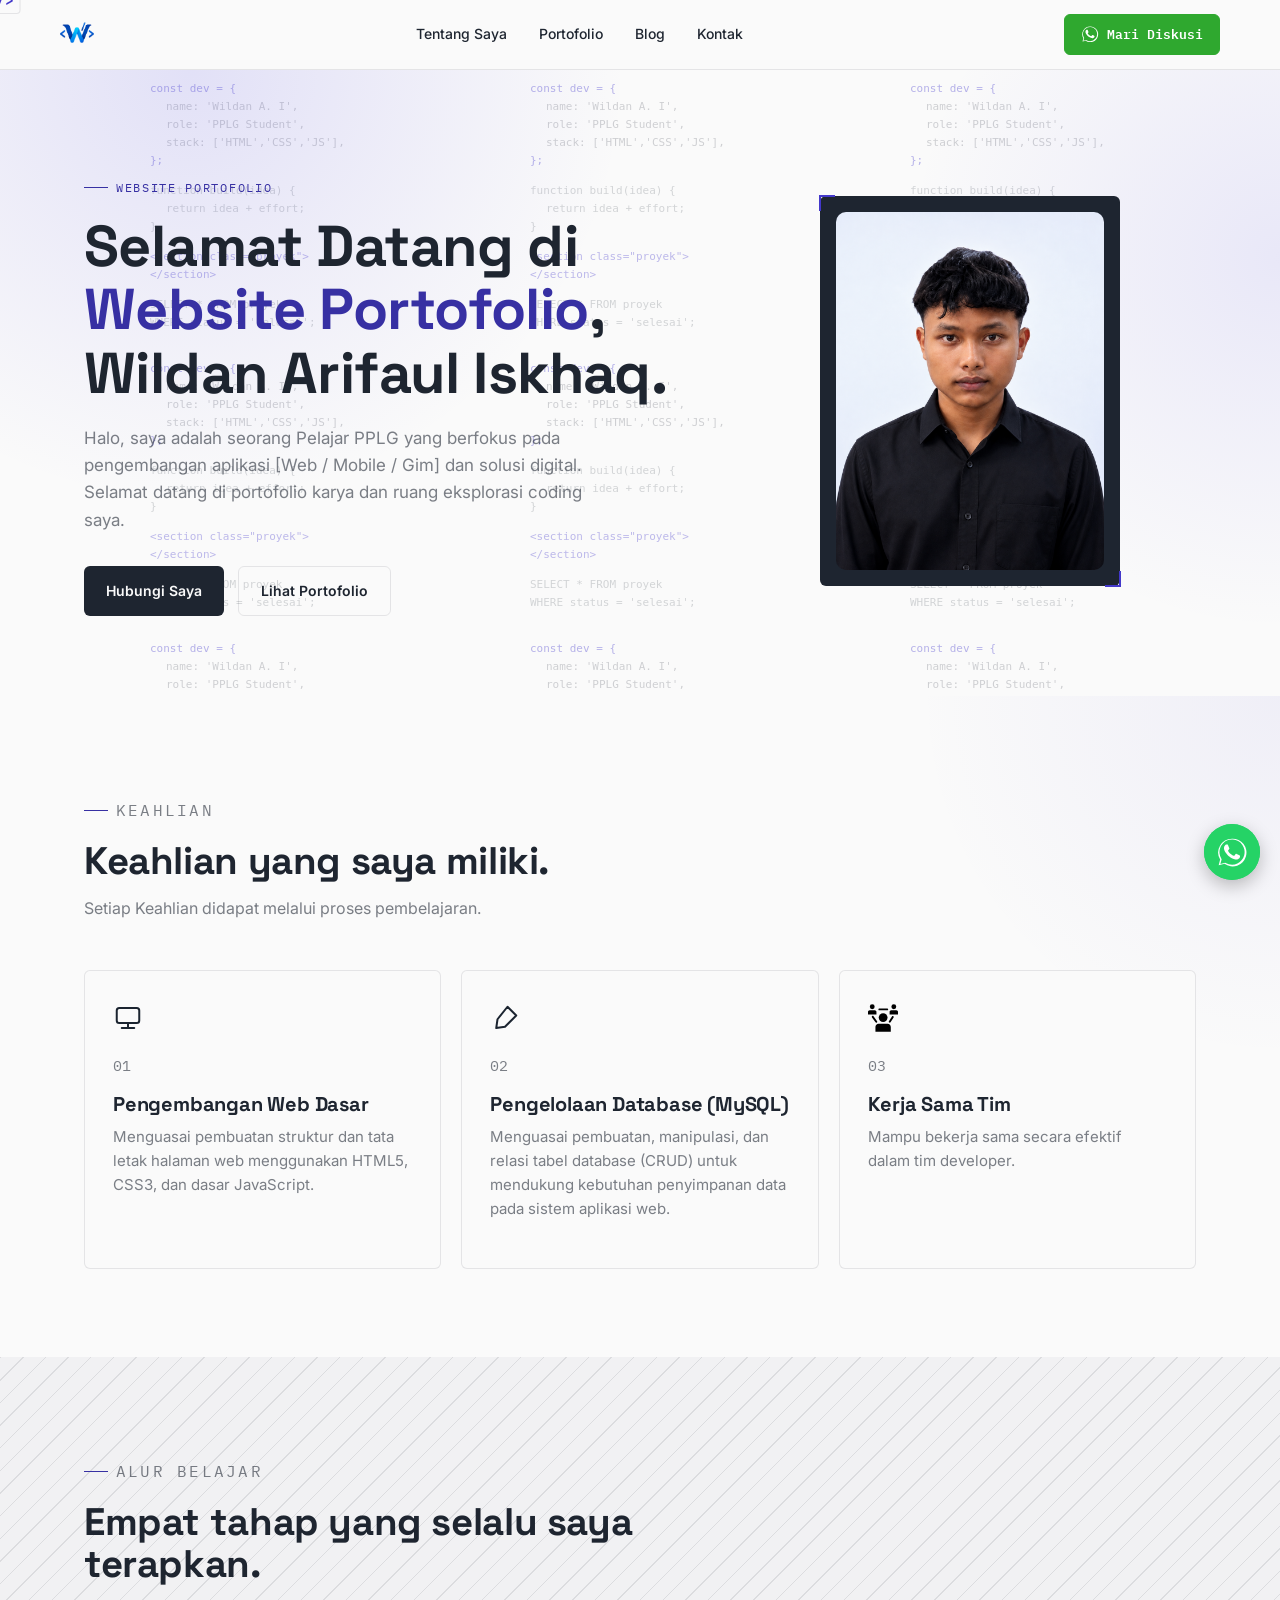
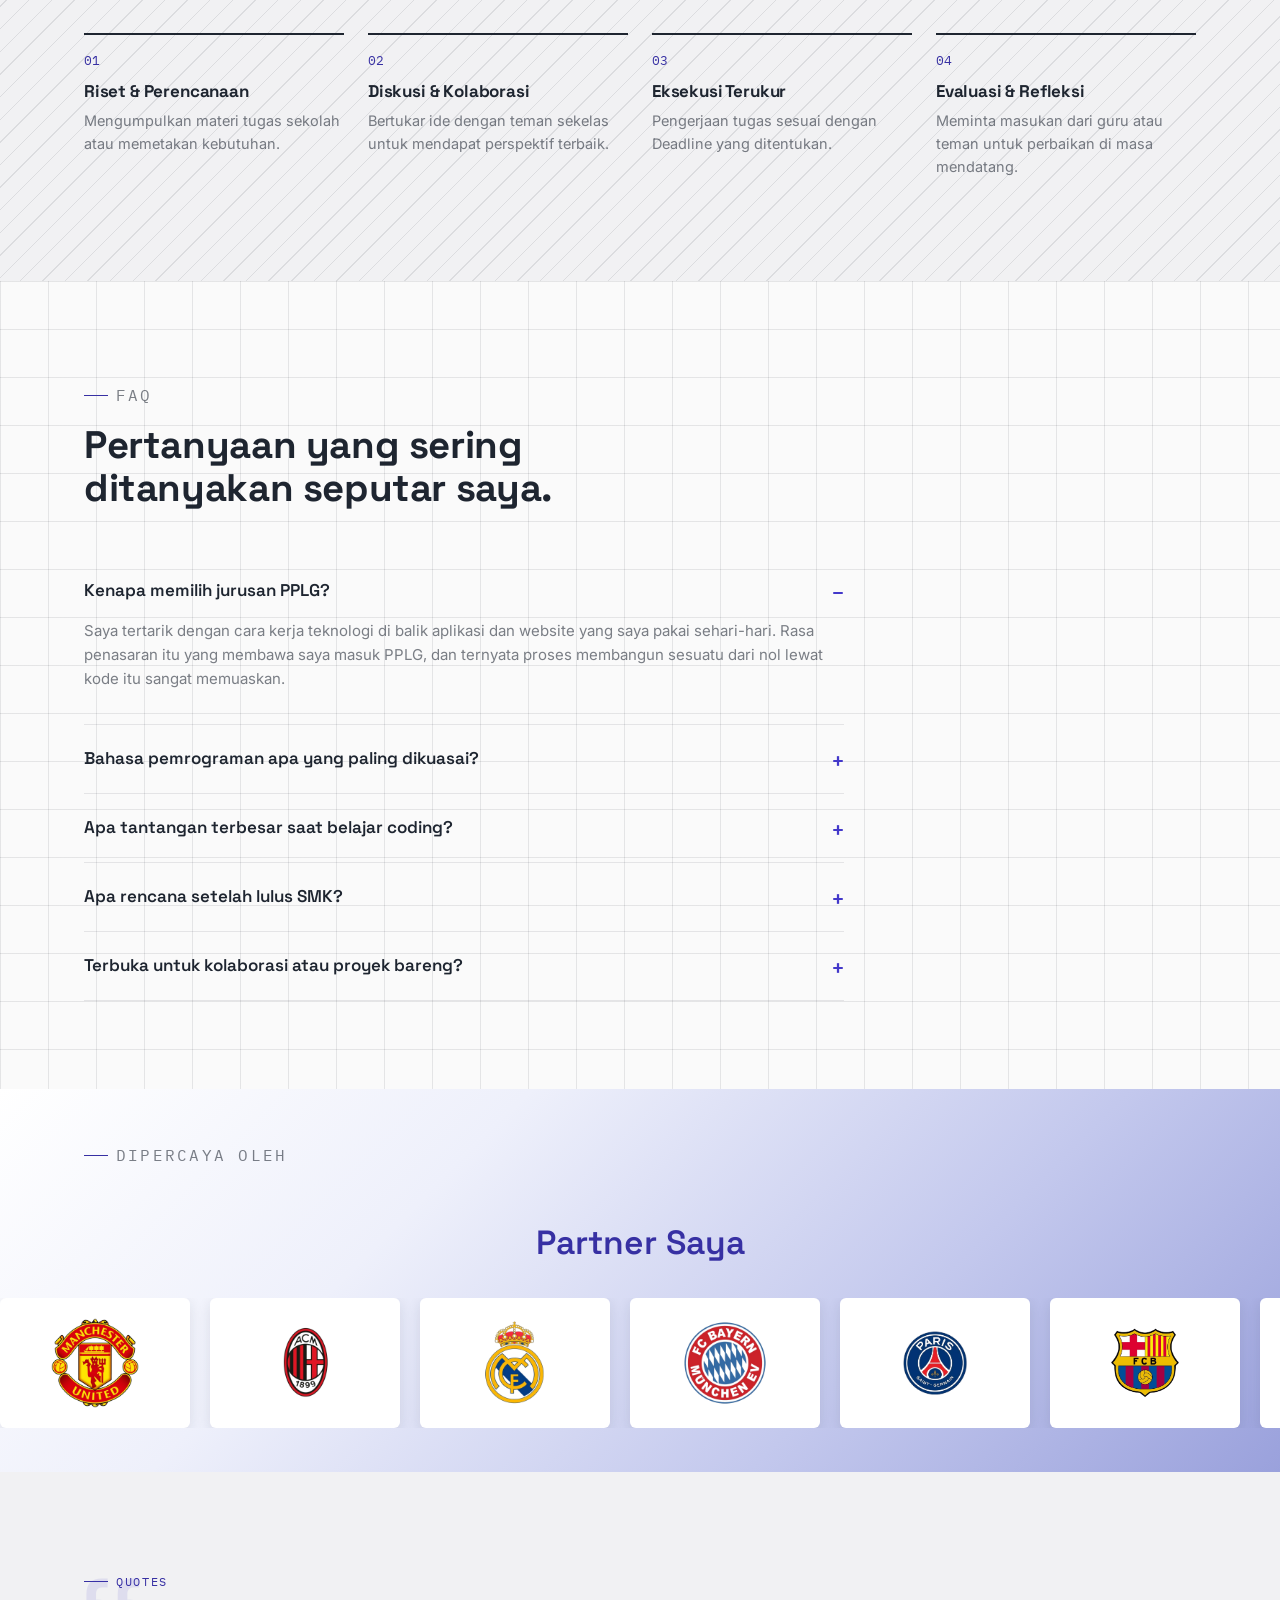
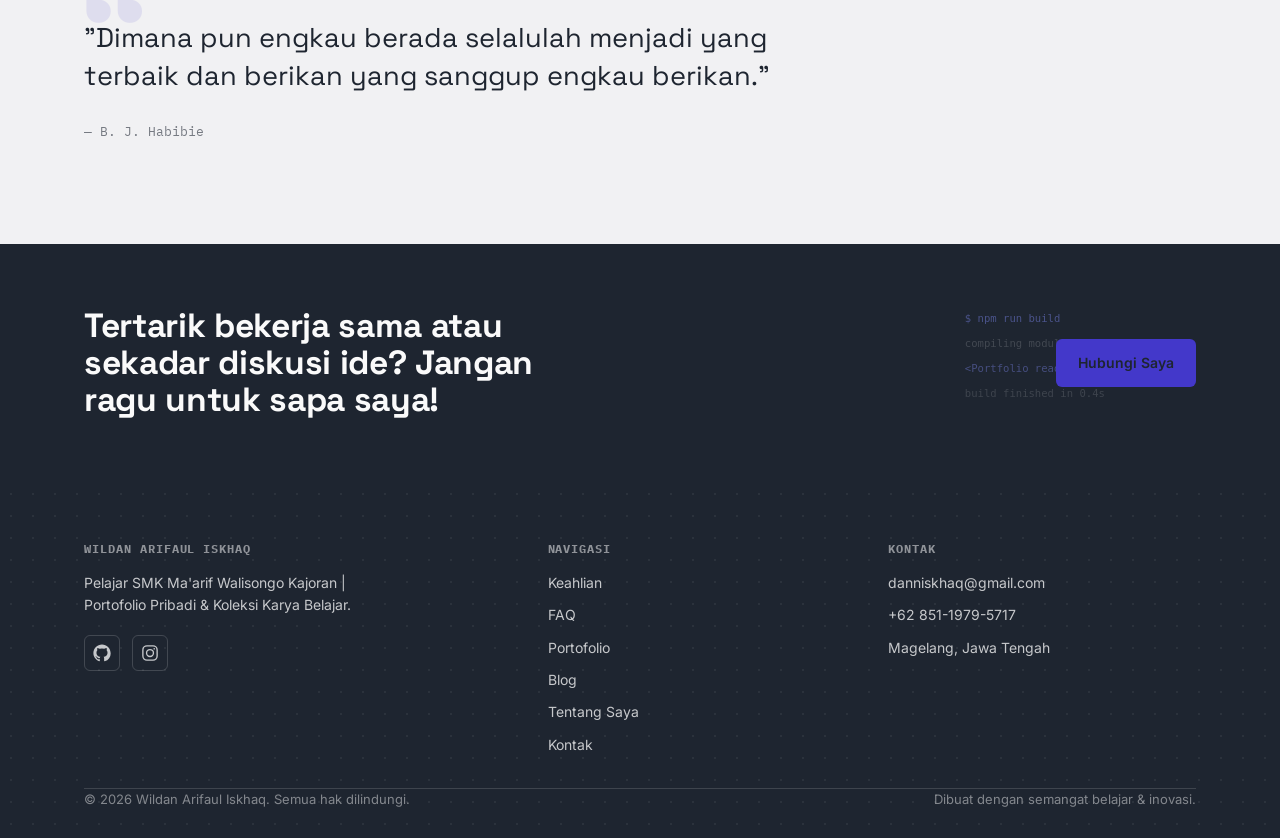
<file: index.html>
<!DOCTYPE html>
<html lang="id">
<head>
  <meta charset="UTF-8" />
  <meta name="viewport" content="width=device-width, initial-scale=1.0" />
  <title>Wildan Arifaul Iskhaq — Website Portofolio</title>
  <meta name="description" content="Website Portofolio, ruang eksplorasi proyek dan coding." />
  <link rel="icon" href="images/Logo Web Portofolio.png" />
  <link rel="preconnect" href="https://fonts.googleapis.com" />
  <link href="https://fonts.googleapis.com/css2?family=Space+Grotesk:wght@500;600;700&family=Inter:wght@400;500;600&family=IBM+Plex+Mono:wght@500&display=swap" rel="stylesheet" />
  <link rel="stylesheet" href="css/style.css" />
</head>
<body data-theme="modern">

  <header class="bkm-header">
    <div class="bkm-container bkm-nav" id="bkm-nav">
      <a href="index.html" class="bkm-logo">
        <img src="images/Logo Web Portofolio.png" alt="Web Portofolio" />
      </a>
      <nav class="bkm-nav-links">
        <!-- <a href="index.html#keahlian">Keahlian</a> -->
        <!-- <a href="index.html#proyek">Proyek</a> -->
        <a href="about.html">Tentang Saya</a>
        <a href="porto.html">Portofolio</a>
        <a href="blog.html">Blog</a>
        <a href="contact.html">Kontak</a>
      </nav>
      <a href="https://wa.me/6285119795717?text=Halo%20Wildan%2C%20saya%20melihat%20website%20portofolio%20Anda%20dan%20ingin%20berdiskusi."
         class="bkm-nav-cta bkm-wa-cta" target="_blank" rel="noopener noreferrer">
        <svg viewBox="0 0 24 24" fill="currentColor" aria-hidden="true">
          <path d="M17.47 14.38c-.3-.15-1.76-.87-2.03-.97-.27-.1-.47-.15-.67.15-.2.3-.77.97-.94 1.17-.17.2-.35.22-.65.07-.3-.15-1.26-.46-2.4-1.48-.89-.79-1.49-1.77-1.66-2.07-.17-.3-.02-.46.13-.61.13-.13.3-.35.45-.52.15-.17.2-.3.3-.5.1-.2.05-.37-.02-.52-.08-.15-.67-1.62-.92-2.22-.24-.58-.49-.5-.67-.51h-.57c-.2 0-.52.07-.8.37-.27.3-1.04 1.02-1.04 2.48s1.07 2.88 1.22 3.08c.15.2 2.1 3.2 5.08 4.49.71.31 1.26.49 1.69.63.71.23 1.36.2 1.87.12.57-.08 1.76-.72 2-1.41.25-.7.25-1.29.17-1.41-.07-.13-.27-.2-.57-.35zM12.04 21.5a9.45 9.45 0 0 1-4.82-1.32l-.35-.2-3.58.94.96-3.49-.23-.36a9.44 9.44 0 1 1 8.02 4.43zM12.04 2A10.4 10.4 0 0 0 3.1 17.7L2 22l4.4-1.15A10.4 10.4 0 1 0 12.04 2z"/>
        </svg>
        Mari Diskusi
      </a>
      <button class="bkm-nav-toggle" id="bkm-nav-toggle" aria-label="Buka menu" aria-expanded="false">
        <span></span><span></span><span></span>
      </button>
    </div>
  </header>

  <main>
    <!-- HERO -->
    <section class="bkm-hero bkm-blueprint-bg">
      <div class="bkm-container bkm-hero-grid">
        <div>
          <p class="bkm-eyebrow">Website Portofolio</p>
          <h1>Selamat Datang di <em>Website Portofolio</em>, Wildan Arifaul Iskhaq.</h1>
          <p class="bkm-lede">Halo, saya adalah seorang Pelajar PPLG yang berfokus pada pengembangan aplikasi [Web / Mobile / Gim] dan solusi digital. Selamat datang di portofolio karya dan ruang eksplorasi coding saya.</p>
          <div class="bkm-hero-actions">
            <a href="index.html#kontak" class="bkm-btn bkm-btn-primary">Hubungi Saya</a>
            <a href="porto.html#portofolio" class="bkm-btn bkm-btn-ghost">Lihat Portofolio</a>
          </div>
        </div>
        <div class="bkm-hero-panel bkm-tick">
          <img src="images/foto-profil.png" alt="Wildan Arifaul Iskhaq" class="bkm-profile-photo" />
        </div>
      </div>
    </section>

    <!-- KEAHLIAN -->
    <section class="bkm-section" id="keahlian">
      <div class="bkm-container">
        <div class="bkm-section-head">
          <p class="bkm-eyebrow">Keahlian</p>
          <h2>Keahlian yang saya miliki.</h2>
          <p>Setiap Keahlian didapat melalui proses pembelajaran.</p>
        </div>
        <div class="bkm-grid-3">
          <div class="bkm-card">
            <svg viewBox="0 0 24 24" fill="none" stroke="#1b2430" stroke-width="1.6"><rect x="3" y="4" width="18" height="12" rx="2" stroke-linecap="round" stroke-linejoin="round" /><path d="M7 20h10M12 16v4" stroke-linecap="round" stroke-linejoin="round" /></svg>
            <p class="bkm-card-num">01</p>
            <h3>Pengembangan Web Dasar</h3>
            <p>Menguasai pembuatan struktur dan tata letak halaman web menggunakan HTML5, CSS3, dan dasar JavaScript.</p>
          </div>
          <div class="bkm-card">
            <svg viewBox="0 0 24 24" fill="none" stroke="#1b2430" stroke-width="1.6"><path d="M14 3l7 7-9 9-7 1 1-7 8-10z" stroke-linecap="round" stroke-linejoin="round"/></svg>
            <p class="bkm-card-num">02</p>
            <h3>Pengelolaan Database (MySQL)</h3>
            <p>Menguasai pembuatan, manipulasi, dan relasi tabel database (CRUD) untuk mendukung kebutuhan penyimpanan data pada sistem aplikasi web.</p>
          </div>
          <div class="bkm-card">
            <svg version="1.1" id="Capa_1" xmlns="http://www.w3.org/2000/svg" xmlns:xlink="http://www.w3.org/1999/xlink" x="0px" y="0px"width="31.95px" height="31.951px" viewBox="0 0 31.95 31.951" style="enable-background:new 0 0 31.95 31.951;"
	 xml:space="preserve">
<g>
	<g>
		<path d="M21.009,22.119h-9.782c-1.809,0-3.3,1.502-3.3,3.312v5.1h16.339v-5.1C24.268,23.621,22.816,22.119,21.009,22.119z"/>
		<circle cx="16.117" cy="15.565" r="4.696"/>
		<path d="M8.997,9.43c0-0.997-0.803-1.803-1.798-1.803h-5.38C0.824,7.627,0,8.434,0,9.43v2.817h8.997V9.43z"/>
		<circle cx="4.509" cy="4.002" r="2.583"/>
		<path d="M30.177,7.627h-5.38c-0.995,0-1.795,0.806-1.795,1.803v2.817h8.948V9.431C31.95,8.434,31.172,7.627,30.177,7.627z"/>
		<circle cx="27.486" cy="4.002" r="2.583"/>
		<path d="M12.138,7.822h8.266c0.57,0,1.033-0.45,1.033-1.021c0-0.571-0.463-1.022-1.033-1.022h-8.266
			c-0.571,0-1.033,0.451-1.033,1.022C11.105,7.371,11.567,7.822,12.138,7.822z"/>
		<path d="M8.838,20.958c0.21,0,0.422-0.062,0.606-0.195c0.462-0.336,0.564-0.981,0.23-1.442l-3.77-5.205
			c-0.336-0.464-0.981-0.566-1.443-0.231c-0.463,0.335-0.565,0.981-0.23,1.443L8,20.534C8.203,20.812,8.519,20.958,8.838,20.958z"/>
		<path d="M26.945,13.982c-0.48-0.31-1.118-0.168-1.426,0.312l-3.252,5.075c-0.31,0.479-0.168,1.119,0.312,1.429
			c0.172,0.108,0.364,0.161,0.558,0.161c0.34,0,0.674-0.166,0.87-0.476l3.251-5.073C27.566,14.931,27.426,14.291,26.945,13.982z"/>
	</g>
</g>
</svg>
            <p class="bkm-card-num">03</p>
            <h3>Kerja Sama Tim</h3>
            <p>Mampu bekerja sama secara efektif dalam tim developer.</p>
          </div>
        </div>
      </div>
    </section>

    <!-- ALUR BELAJAR -->
    <section class="bkm-section bkm-section-alt" id="proses">
      <div class="bkm-container">
        <div class="bkm-section-head">
          <p class="bkm-eyebrow">Alur Belajar</p>
          <h2>Empat tahap yang selalu saya terapkan.</h2>
        </div>
        <div class="bkm-timeline">
          <div class="bkm-step">
            <h3>Riset &amp; Perencanaan</h3>
            <p>Mengumpulkan materi tugas sekolah atau memetakan kebutuhan.</p>
          </div>
          <div class="bkm-step">
            <h3>Diskusi &amp; Kolaborasi</h3>
            <p>Bertukar ide dengan teman sekelas untuk mendapat perspektif terbaik.</p>
          </div>
          <div class="bkm-step">
            <h3>Eksekusi Terukur</h3>
            <p>Pengerjaan tugas sesuai dengan Deadline yang ditentukan.</p>
          </div>
          <div class="bkm-step">
            <h3>Evaluasi &amp; Refleksi </h3>
            <p>Meminta masukan dari guru atau teman untuk perbaikan di masa mendatang.</p>
          </div>
        </div>
      </div>
    </section>

   <!-- FAQ -->
    <section class="bkm-section" id="faq">
      <div class="bkm-container">
        <div class="bkm-section-head">
          <p class="bkm-eyebrow">FAQ</p>
          <h2>Pertanyaan yang sering ditanyakan seputar saya.</h2>
        </div>
        <div class="bkm-faq-list">
          <details class="bkm-faq-item" open>
            <summary>Kenapa memilih jurusan PPLG?</summary>
            <p>Saya tertarik dengan cara kerja teknologi di balik aplikasi dan website yang saya pakai sehari-hari. Rasa penasaran itu yang membawa saya masuk PPLG, dan ternyata proses membangun sesuatu dari nol lewat kode itu sangat memuaskan.</p>
          </details>
          <details class="bkm-faq-item">
            <summary>Bahasa pemrograman apa yang paling dikuasai?</summary>
            <p>Saat ini saya paling nyaman dengan HTML, CSS, dan JavaScript untuk membangun tampilan web, serta PHP dan MySQL untuk mengelola data di sisi server.</p>
          </details>
          <details class="bkm-faq-item">
            <summary>Apa tantangan terbesar saat belajar coding?</summary>
            <p>Menghadapi error yang tidak jelas penyebabnya. Tapi dari situ saya belajar untuk membaca pesan error dengan teliti dan terbiasa mencari solusi selangkah demi selangkah, bukan langsung menyerah.</p>
          </details>
          <details class="bkm-faq-item">
            <summary>Apa rencana setelah lulus SMK?</summary>
            <p>Saya ingin terus memperdalam Web Development, baik lewat kuliah maupun pengalaman kerja langsung di industri, sambil tetap membuka diri untuk belajar hal baru seperti mobile development.</p>
          </details>
          <details class="bkm-faq-item">
            <summary>Terbuka untuk kolaborasi atau proyek bareng?</summary>
            <p>Tentu! Saya senang diajak diskusi seputar proyek sekolah, ide aplikasi sederhana, atau sekadar bertukar pengalaman belajar coding. Silakan hubungi saya lewat halaman Kontak.</p>
          </details>
        </div>
      </div>
    </section>
 
    <!-- KLIEN / MITRA -->
    <section class="bkm-clients" id="klien">
	  <div class="bkm-container">
        <div class="bkm-section-head">
          <p class="bkm-eyebrow">Dipercaya Oleh</p>
		</div>
	  </div>
      <p class="bkm-clients-title">Partner Saya</p>
      <div class="bkm-marquee">
        <div class="bkm-marquee-track">
          <div class="bkm-marquee-item"><img src="images/klien-1.png" alt="Manchester United" /></div>
          <div class="bkm-marquee-item"><img src="images/klien-2.png" alt="AC Milan" /></div>
          <div class="bkm-marquee-item"><img src="images/klien-3.png" alt="Real Madrid" /></div>
          <div class="bkm-marquee-item"><img src="images/klien-4.png" alt="Bayern Munich" /></div>
          <div class="bkm-marquee-item"><img src="images/klien-5.png" alt="Paris Saint Germain" /></div>
          <div class="bkm-marquee-item"><img src="images/klien-6.png" alt="Barcelona" /></div>
          <!-- Duplikat untuk efek scroll tanpa putus -->
          <div class="bkm-marquee-item" aria-hidden="true"><img src="images/klien-1.png" alt="" /></div>
          <div class="bkm-marquee-item" aria-hidden="true"><img src="images/klien-2.png" alt="" /></div>
          <div class="bkm-marquee-item" aria-hidden="true"><img src="images/klien-3.png" alt="" /></div>
          <div class="bkm-marquee-item" aria-hidden="true"><img src="images/klien-4.png" alt="" /></div>
          <div class="bkm-marquee-item" aria-hidden="true"><img src="images/klien-5.png" alt="" /></div>
          <div class="bkm-marquee-item" aria-hidden="true"><img src="images/klien-6.png" alt="" /></div>
        </div>
      </div>
    </section>

    <!-- QUOTES -->
    <section class="bkm-section bkm-section-alt">
      <div class="bkm-container">
        <p class="bkm-eyebrow">Quotes</p>
        <p class="bkm-quote">"Dimana pun engkau berada selalulah menjadi yang terbaik dan berikan yang sanggup engkau berikan."</p>
        <p class="bkm-quote-attr">— B. J. Habibie</p>
      </div>
    </section>

    <!-- CTA -->
    <section class="bkm-cta-band" id="kontak">
      <div class="bkm-container bkm-cta-band-inner">
        <h2>Tertarik bekerja sama atau sekadar diskusi ide? Jangan ragu untuk sapa saya!</h2>
        <a href="contact.html" class="bkm-btn bkm-btn-primary">Hubungi Saya</a>
      </div>
    </section>
  </main>

  <footer class="bkm-footer">
    <div class="bkm-container">
      <div class="bkm-footer-grid">
        <div>
          <h4>Wildan Arifaul Iskhaq</h4>
          <p style="max-width:32ch;font-size:14px;">Pelajar SMK Ma'arif Walisongo Kajoran | Portofolio Pribadi & Koleksi Karya Belajar.</p>
			          <div class="bkm-social-links">
            <a href="https://github.com/danniskhaq-ui" class="bkm-social-icon" aria-label="GitHub" target="_blank" rel="noopener noreferrer">
              <svg viewBox="0 0 24 24" fill="currentColor" aria-hidden="true">
                <path d="M12 .5C5.73.5.5 5.73.5 12c0 5.08 3.29 9.39 7.86 10.91.57.1.78-.25.78-.55 0-.27-.01-1.17-.02-2.12-3.2.7-3.88-1.36-3.88-1.36-.52-1.33-1.28-1.68-1.28-1.68-1.04-.71.08-.7.08-.7 1.15.08 1.76 1.18 1.76 1.18 1.03 1.76 2.69 1.25 3.34.96.1-.75.4-1.25.73-1.54-2.56-.29-5.25-1.28-5.25-5.7 0-1.26.45-2.29 1.18-3.1-.12-.29-.51-1.46.11-3.05 0 0 .97-.31 3.18 1.18a11.06 11.06 0 0 1 5.79 0c2.2-1.49 3.17-1.18 3.17-1.18.63 1.59.24 2.76.12 3.05.74.81 1.18 1.84 1.18 3.1 0 4.43-2.7 5.4-5.27 5.69.41.36.78 1.06.78 2.14 0 1.55-.01 2.79-.01 3.17 0 .3.2.66.79.55A10.51 10.51 0 0 0 23.5 12C23.5 5.73 18.27.5 12 .5Z"/>
              </svg>
            </a>
            <a href="#" class="bkm-social-icon" aria-label="Instagram" target="_blank" rel="noopener noreferrer">
              <svg viewBox="0 0 24 24" fill="none" stroke="currentColor" stroke-width="1.8" aria-hidden="true">
                <rect x="2.5" y="2.5" width="19" height="19" rx="5.5"/>
                <circle cx="12" cy="12" r="4.6"/>
                <circle cx="17.6" cy="6.4" r="1.1" fill="currentColor" stroke="none"/>
              </svg>
            </a>
          </div>
        </div>
        <div>
          <h4>Navigasi</h4>
          <ul>
           <li><a href="index.html#keahlian">Keahlian</a></li>
            <li><a href="index.html#faq">FAQ</a></li>
            <li><a href="porto.html">Portofolio</a></li>
            <li><a href="blog.html">Blog</a></li>
            <li><a href="about.html">Tentang Saya</a></li>
            <li><a href="contact.html">Kontak</a></li>
          </ul>
        </div>
        <div>
          <h4>Kontak</h4>
          <ul>
            <li>danniskhaq@gmail.com</li>
            <li>+62 851-1979-5717</li>
            <li>Magelang, Jawa Tengah</li>
          </ul>
        </div>
      </div>
      <div class="bkm-container bkm-footer-bottom" style="padding:0;">
        <span>&copy; 2026 Wildan Arifaul Iskhaq. Semua hak dilindungi.</span>
        <span>Dibuat dengan semangat belajar & inovasi.</span>
      </div>
    </div>
  </footer>

  <!-- Tombol WhatsApp mengambang -->
  <a href="https://wa.me/6285119795717?text=Halo%20Wildan%2C%20saya%20tertarik%20untuk%20berkolaborasi%20dengan%20Anda."
     class="bkm-wa-float" target="_blank" rel="noopener noreferrer" aria-label="Chat WhatsApp">
    <svg viewBox="0 0 24 24" fill="currentColor" aria-hidden="true">
      <path d="M17.47 14.38c-.3-.15-1.76-.87-2.03-.97-.27-.1-.47-.15-.67.15-.2.3-.77.97-.94 1.17-.17.2-.35.22-.65.07-.3-.15-1.26-.46-2.4-1.48-.89-.79-1.49-1.77-1.66-2.07-.17-.3-.02-.46.13-.61.13-.13.3-.35.45-.52.15-.17.2-.3.3-.5.1-.2.05-.37-.02-.52-.08-.15-.67-1.62-.92-2.22-.24-.58-.49-.5-.67-.51h-.57c-.2 0-.52.07-.8.37-.27.3-1.04 1.02-1.04 2.48s1.07 2.88 1.22 3.08c.15.2 2.1 3.2 5.08 4.49.71.31 1.26.49 1.69.63.71.23 1.36.2 1.87.12.57-.08 1.76-.72 2-1.41.25-.7.25-1.29.17-1.41-.07-.13-.27-.2-.57-.35zM12.04 21.5a9.45 9.45 0 0 1-4.82-1.32l-.35-.2-3.58.94.96-3.49-.23-.36a9.44 9.44 0 1 1 8.02 4.43zM12.04 2A10.4 10.4 0 0 0 3.1 17.7L2 22l4.4-1.15A10.4 10.4 0 1 0 12.04 2z"/>
    </svg>
  </a>

  <script src="js/cursor.js"></script>
  <script src="js/script.js"></script>
</body>
</html>
</file>
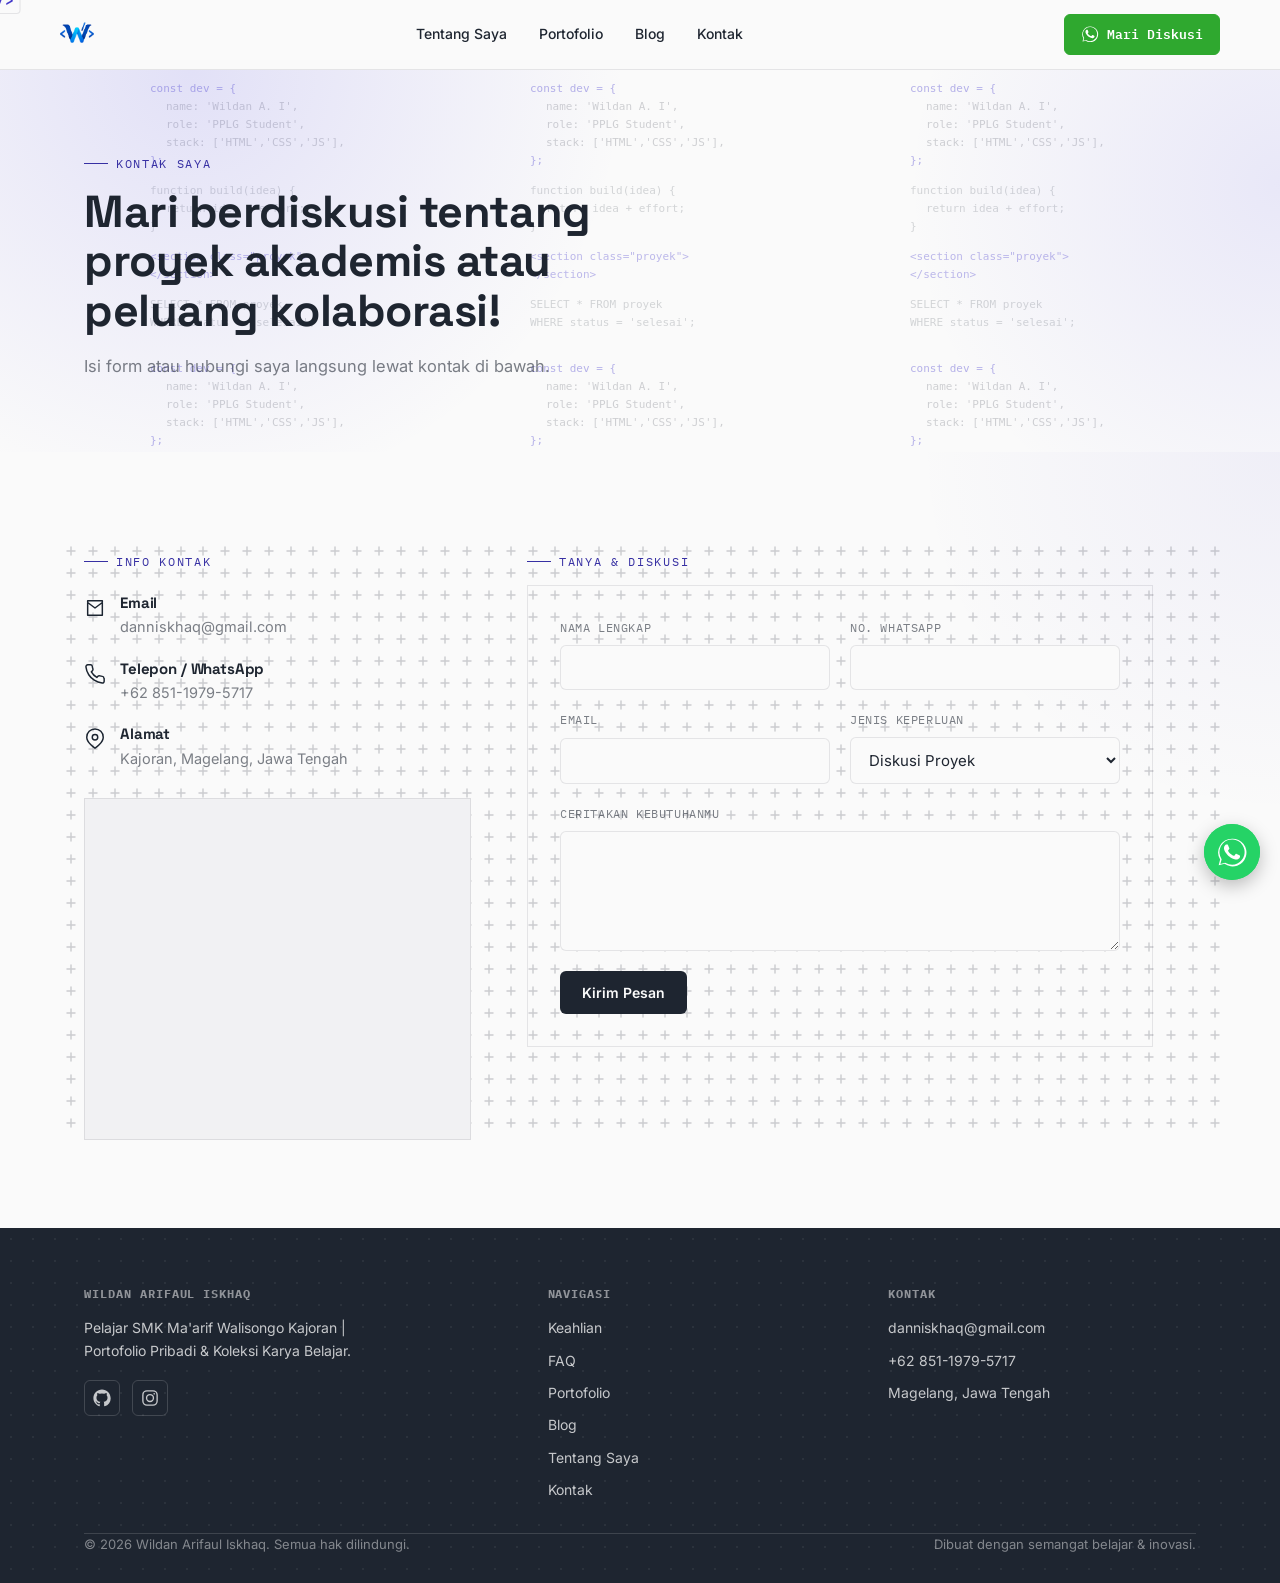
<file: contact.html>
<!DOCTYPE html>
<html lang="id">
<head>
  <meta charset="UTF-8" />
  <meta name="viewport" content="width=device-width, initial-scale=1.0" />
  <title>Kontak — Wildan Arifaul Iskhaq</title>
  <meta name="description" content="Hubungi Wildan Arifaul Iskhaq untuk berdiskusi tentang proyek atau kolaborasi." />
  <link rel="icon" href="images/Logo Web Portofolio.png" />
  <link rel="preconnect" href="https://fonts.googleapis.com" />
  <link href="https://fonts.googleapis.com/css2?family=Space+Grotesk:wght@500;600;700&family=Inter:wght@400;500;600&family=IBM+Plex+Mono:wght@500&display=swap" rel="stylesheet" />
  <link rel="stylesheet" href="css/style.css" />
</head>
<body data-theme="modern">

  <header class="bkm-header">
    <div class="bkm-container bkm-nav" id="bkm-nav">
      <a href="index.html" class="bkm-logo">
        <img src="images/Logo Web Portofolio.png" alt="Web Portofolio" />
      </a>
      <nav class="bkm-nav-links">
        <!-- <a href="index.html#keahlian">Keahlian</a> -->
        <!-- <a href="index.html#proyek">Proyek</a> -->
        <a href="about.html">Tentang Saya</a>
        <a href="porto.html">Portofolio</a>
        <a href="blog.html">Blog</a>
        <a href="contact.html">Kontak</a>
      </nav>
      <a href="https://wa.me/6285119795717?text=Halo%20Wildan%2C%20saya%20melihat%20website%20portofolio%20Anda%20dan%20ingin%20berdiskusi."
         class="bkm-nav-cta bkm-wa-cta" target="_blank" rel="noopener noreferrer">
        <svg viewBox="0 0 24 24" fill="currentColor" aria-hidden="true">
          <path d="M17.47 14.38c-.3-.15-1.76-.87-2.03-.97-.27-.1-.47-.15-.67.15-.2.3-.77.97-.94 1.17-.17.2-.35.22-.65.07-.3-.15-1.26-.46-2.4-1.48-.89-.79-1.49-1.77-1.66-2.07-.17-.3-.02-.46.13-.61.13-.13.3-.35.45-.52.15-.17.2-.3.3-.5.1-.2.05-.37-.02-.52-.08-.15-.67-1.62-.92-2.22-.24-.58-.49-.5-.67-.51h-.57c-.2 0-.52.07-.8.37-.27.3-1.04 1.02-1.04 2.48s1.07 2.88 1.22 3.08c.15.2 2.1 3.2 5.08 4.49.71.31 1.26.49 1.69.63.71.23 1.36.2 1.87.12.57-.08 1.76-.72 2-1.41.25-.7.25-1.29.17-1.41-.07-.13-.27-.2-.57-.35zM12.04 21.5a9.45 9.45 0 0 1-4.82-1.32l-.35-.2-3.58.94.96-3.49-.23-.36a9.44 9.44 0 1 1 8.02 4.43zM12.04 2A10.4 10.4 0 0 0 3.1 17.7L2 22l4.4-1.15A10.4 10.4 0 1 0 12.04 2z"/>
        </svg>
        Mari Diskusi
      </a>
      <button class="bkm-nav-toggle" id="bkm-nav-toggle" aria-label="Buka menu" aria-expanded="false">
        <span></span><span></span><span></span>
      </button>
    </div>
  </header>

  <main>
    <section class="bkm-about-hero bkm-blueprint-bg">
      <div class="bkm-container">
        <p class="bkm-eyebrow">Kontak Saya</p>
        <h1 style="font-size:clamp(2rem,4vw,2.8rem);max-width:22ch;margin-top:14px;">Mari berdiskusi tentang proyek akademis atau peluang kolaborasi!</h1>
        <p style="max-width:60ch;color:var(--bkm-ink-soft);margin-top:18px;font-size:16.5px;">Isi form atau hubungi saya langsung lewat kontak di bawah.</p>
      </div>
    </section>

    <section class="bkm-section">
      <div class="bkm-container bkm-contact-grid">

        <div>
          <p class="bkm-eyebrow">Info Kontak</p>
          <ul class="bkm-info-list">
            <li>
              <svg viewBox="0 0 24 24" fill="none" stroke="#1b2430" stroke-width="1.6"><path d="M4 4h16v16H4z M4 6l8 6 8-6" stroke-linecap="round" stroke-linejoin="round"/></svg>
              <div>
                <h3>Email</h3>
                <p>danniskhaq@gmail.com</p>
              </div>
            </li>
            <li>
              <svg viewBox="0 0 24 24" fill="none" stroke="#1b2430" stroke-width="1.6"><path d="M22 16.9v3a2 2 0 01-2.2 2 19.8 19.8 0 01-8.6-3.1 19.5 19.5 0 01-6-6A19.8 19.8 0 012.1 4.2 2 2 0 014.1 2h3a2 2 0 012 1.7c.1.9.3 1.9.6 2.7a2 2 0 01-.5 2.1L8 9.7a16 16 0 006 6l1.2-1.2a2 2 0 012.1-.5c.9.3 1.8.5 2.7.6a2 2 0 011.7 2z" stroke-linecap="round" stroke-linejoin="round"/></svg>
              <div>
                <h3>Telepon / WhatsApp</h3>
                <p>+62 851-1979-5717</p>
              </div>
            </li>
            <li>
              <svg viewBox="0 0 24 24" fill="none" stroke="#1b2430" stroke-width="1.6"><path d="M21 10c0 6-9 12-9 12s-9-6-9-12a9 9 0 0118 0z M12 13a3 3 0 100-6 3 3 0 000 6z" stroke-linecap="round" stroke-linejoin="round"/></svg>
              <div>
                <h3>Alamat</h3>
                <p>Kajoran, Magelang, Jawa Tengah</p>
              </div>
            </li>
          </ul>

          
      <div class="bkm-map">
    <iframe src="https://www.google.com/maps/embed?pb=!1m17!1m12!1m3!1d1031.4199435368682!2d110.06484392847258!3d-7.497460669890766!2m3!1f0!2f0!3f0!3m2!1i1024!2i768!4f13.1!3m2!1m1!2zN8KwMjknNTAuOSJTIDExMMKwMDMnNTUuOCJF!5e1!3m2!1sid!2sid!4v1788143763926!5m2!1sid!2sid"
    width="100%"
    height="300"
    style="border:0; display:block;"
    allowfullscreen
    loading="lazy"
    referrerpolicy="strict-origin-when-cross-origin">
  </iframe>
</div>
        </div>
        <div>
          <p class="bkm-eyebrow">Tanya & Diskusi</p>
          <form class="bkm-form" id="bkm-contact-form" style="margin-top:14px;">
            <div class="bkm-form-row">
              <div class="bkm-field">
                <label for="bkm-name">Nama Lengkap</label>
                <input type="text" id="bkm-name" name="name" required />
              </div>
              <div class="bkm-field">
                <label for="bkm-phone">No. WhatsApp</label>
                <input type="tel" id="bkm-phone" name="phone" required />
              </div>
            </div>
            <div class="bkm-form-row">
              <div class="bkm-field">
                <label for="bkm-email">Email</label>
                <input type="email" id="bkm-email" name="email" required />
              </div>
              <div class="bkm-field">
                <label for="bkm-service">Jenis Keperluan</label>
                <select id="bkm-service" name="service">
                  <option>Diskusi Proyek</option>
                  <option>Diskusi Tentang Pemrograman</option>
                  <option>Lainnya</option>
                </select>
              </div>
            </div>
            <div class="bkm-field">
              <label for="bkm-message">Ceritakan Kebutuhanmu</label>
              <textarea id="bkm-message" name="message" required></textarea>
            </div>
            <button type="submit" class="bkm-btn bkm-btn-primary">Kirim Pesan</button>
            <p class="bkm-form-status is-success" id="bkm-form-status">Pesan tersimpan secara lokal (demo) — sambungkan form ke backend agar benar-benar terkirim.</p>
          </form>
        </div>

      </div>
    </section>
  </main>

  <footer class="bkm-footer">
    <div class="bkm-container">
      <div class="bkm-footer-grid">
        <div>
          <h4>Wildan Arifaul Iskhaq</h4>
          <p style="max-width:32ch;font-size:14px;">Pelajar SMK Ma'arif Walisongo Kajoran | Portofolio Pribadi & Koleksi Karya Belajar.</p>
                    <div class="bkm-social-links">
            <a href="https://github.com/danniskhaq-ui" class="bkm-social-icon" aria-label="GitHub" target="_blank" rel="noopener noreferrer">
              <svg viewBox="0 0 24 24" fill="currentColor" aria-hidden="true">
                <path d="M12 .5C5.73.5.5 5.73.5 12c0 5.08 3.29 9.39 7.86 10.91.57.1.78-.25.78-.55 0-.27-.01-1.17-.02-2.12-3.2.7-3.88-1.36-3.88-1.36-.52-1.33-1.28-1.68-1.28-1.68-1.04-.71.08-.7.08-.7 1.15.08 1.76 1.18 1.76 1.18 1.03 1.76 2.69 1.25 3.34.96.1-.75.4-1.25.73-1.54-2.56-.29-5.25-1.28-5.25-5.7 0-1.26.45-2.29 1.18-3.1-.12-.29-.51-1.46.11-3.05 0 0 .97-.31 3.18 1.18a11.06 11.06 0 0 1 5.79 0c2.2-1.49 3.17-1.18 3.17-1.18.63 1.59.24 2.76.12 3.05.74.81 1.18 1.84 1.18 3.1 0 4.43-2.7 5.4-5.27 5.69.41.36.78 1.06.78 2.14 0 1.55-.01 2.79-.01 3.17 0 .3.2.66.79.55A10.51 10.51 0 0 0 23.5 12C23.5 5.73 18.27.5 12 .5Z"/>
              </svg>
            </a>
            <a href="#" class="bkm-social-icon" aria-label="Instagram" target="_blank" rel="noopener noreferrer">
              <svg viewBox="0 0 24 24" fill="none" stroke="currentColor" stroke-width="1.8" aria-hidden="true">
                <rect x="2.5" y="2.5" width="19" height="19" rx="5.5"/>
                <circle cx="12" cy="12" r="4.6"/>
                <circle cx="17.6" cy="6.4" r="1.1" fill="currentColor" stroke="none"/>
              </svg>
            </a>
          </div>
        </div>
        <div>
          <h4>Navigasi</h4>
          <ul>
           <li><a href="index.html#keahlian">Keahlian</a></li>
            <li><a href="index.html#faq">FAQ</a></li>
            <li><a href="porto.html">Portofolio</a></li>
            <li><a href="blog.html">Blog</a></li>
            <li><a href="about.html">Tentang Saya</a></li>
            <li><a href="contact.html">Kontak</a></li>
          </ul>
        </div>
        <div>
          <h4>Kontak</h4>
          <ul>
            <li>danniskhaq@gmail.com</li>
            <li>+62 851-1979-5717</li>
            <li>Magelang, Jawa Tengah</li>
          </ul>
        </div>
      </div>
      <div class="bkm-container bkm-footer-bottom" style="padding:0;">
        <span>&copy; 2026 Wildan Arifaul Iskhaq. Semua hak dilindungi.</span>
        <span>Dibuat dengan semangat belajar & inovasi.</span>
      </div>
    </div>
  </footer>

  <!-- Tombol WhatsApp mengambang -->
  <a href="https://wa.me/6285119795717?text=Halo%20Wildan%2C%20saya%20tertarik%20untuk%20berkolaborasi%20dengan%20Anda."
     class="bkm-wa-float" target="_blank" rel="noopener noreferrer" aria-label="Chat WhatsApp">
    <svg viewBox="0 0 24 24" fill="currentColor" aria-hidden="true">
      <path d="M17.47 14.38c-.3-.15-1.76-.87-2.03-.97-.27-.1-.47-.15-.67.15-.2.3-.77.97-.94 1.17-.17.2-.35.22-.65.07-.3-.15-1.26-.46-2.4-1.48-.89-.79-1.49-1.77-1.66-2.07-.17-.3-.02-.46.13-.61.13-.13.3-.35.45-.52.15-.17.2-.3.3-.5.1-.2.05-.37-.02-.52-.08-.15-.67-1.62-.92-2.22-.24-.58-.49-.5-.67-.51h-.57c-.2 0-.52.07-.8.37-.27.3-1.04 1.02-1.04 2.48s1.07 2.88 1.22 3.08c.15.2 2.1 3.2 5.08 4.49.71.31 1.26.49 1.69.63.71.23 1.36.2 1.87.12.57-.08 1.76-.72 2-1.41.25-.7.25-1.29.17-1.41-.07-.13-.27-.2-.57-.35zM12.04 21.5a9.45 9.45 0 0 1-4.82-1.32l-.35-.2-3.58.94.96-3.49-.23-.36a9.44 9.44 0 1 1 8.02 4.43zM12.04 2A10.4 10.4 0 0 0 3.1 17.7L2 22l4.4-1.15A10.4 10.4 0 1 0 12.04 2z"/>
    </svg>
  </a>

  <script src="js/cursor.js"></script>
  <script src="js/script.js"></script>
</body>
</html>
</file>
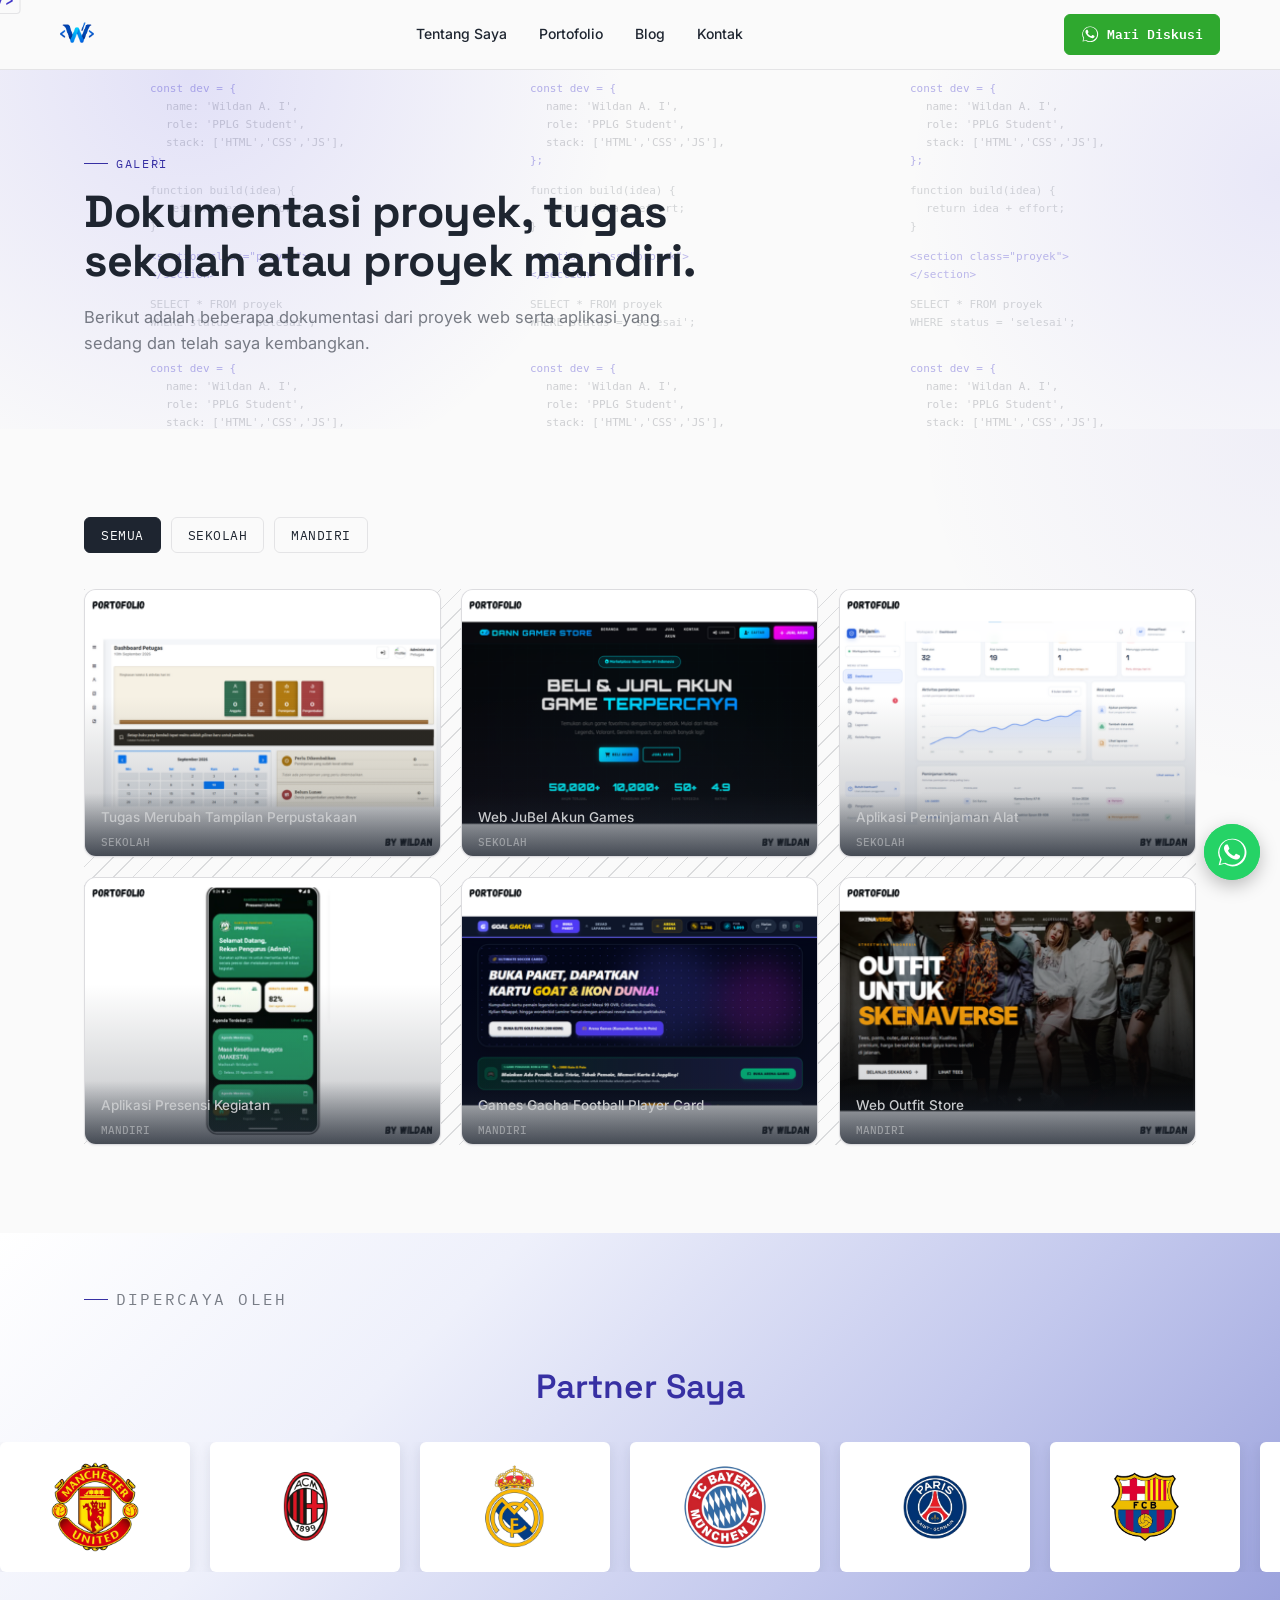
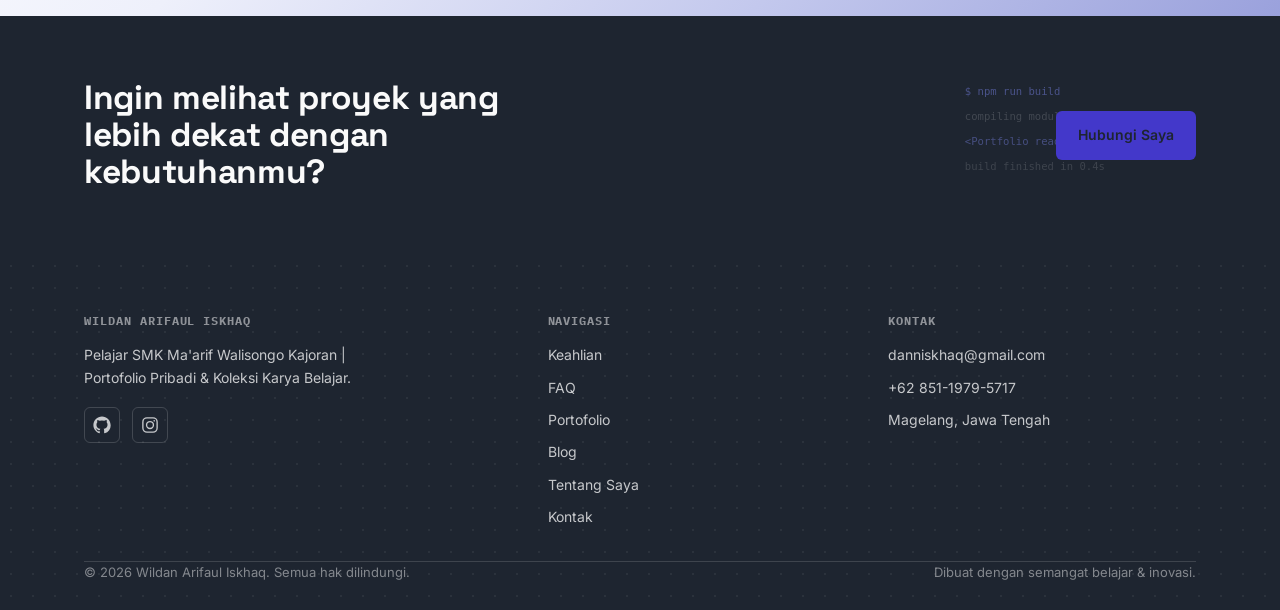
<file: porto.html>
<!DOCTYPE html>
<html lang="id">
<head>
  <meta charset="UTF-8" />
  <meta name="viewport" content="width=device-width, initial-scale=1.0" />
  <title>Galeri Proyek — Wildan Arifaul Iskhaq</title>
  <meta name="description" content="Galeri dokumentasi proyek dan eksplorasi coding." />
  <link rel="icon" href="images/Logo Web Portofolio.png" />
  <link rel="preconnect" href="https://fonts.googleapis.com" />
  <link href="https://fonts.googleapis.com/css2?family=Space+Grotesk:wght@500;600;700&family=Inter:wght@400;500;600&family=IBM+Plex+Mono:wght@500&display=swap" rel="stylesheet" />
  <link rel="stylesheet" href="css/style.css" />
</head>
<body data-theme="modern">

  <header class="bkm-header">
    <div class="bkm-container bkm-nav" id="bkm-nav">
      <a href="index.html" class="bkm-logo">
        <img src="images/Logo Web Portofolio.png" alt="Web Portofolio" />
      </a>
      <nav class="bkm-nav-links">
        <!-- <a href="index.html#keahlian">Keahlian</a> -->
        <!-- <a href="index.html#proyek">Proyek</a> -->
        <a href="about.html">Tentang Saya</a>
        <a href="porto.html">Portofolio</a>
        <a href="blog.html">Blog</a>
        <a href="contact.html">Kontak</a>
      </nav>
      <a href="https://wa.me/6285119795717?text=Halo%20Wildan%2C%20saya%20melihat%20website%20portofolio%20Anda%20dan%20ingin%20berdiskusi."
         class="bkm-nav-cta bkm-wa-cta" target="_blank" rel="noopener noreferrer">
        <svg viewBox="0 0 24 24" fill="currentColor" aria-hidden="true">
          <path d="M17.47 14.38c-.3-.15-1.76-.87-2.03-.97-.27-.1-.47-.15-.67.15-.2.3-.77.97-.94 1.17-.17.2-.35.22-.65.07-.3-.15-1.26-.46-2.4-1.48-.89-.79-1.49-1.77-1.66-2.07-.17-.3-.02-.46.13-.61.13-.13.3-.35.45-.52.15-.17.2-.3.3-.5.1-.2.05-.37-.02-.52-.08-.15-.67-1.62-.92-2.22-.24-.58-.49-.5-.67-.51h-.57c-.2 0-.52.07-.8.37-.27.3-1.04 1.02-1.04 2.48s1.07 2.88 1.22 3.08c.15.2 2.1 3.2 5.08 4.49.71.31 1.26.49 1.69.63.71.23 1.36.2 1.87.12.57-.08 1.76-.72 2-1.41.25-.7.25-1.29.17-1.41-.07-.13-.27-.2-.57-.35zM12.04 21.5a9.45 9.45 0 0 1-4.82-1.32l-.35-.2-3.58.94.96-3.49-.23-.36a9.44 9.44 0 1 1 8.02 4.43zM12.04 2A10.4 10.4 0 0 0 3.1 17.7L2 22l4.4-1.15A10.4 10.4 0 1 0 12.04 2z"/>
        </svg>
        Mari Diskusi
      </a>
      <button class="bkm-nav-toggle" id="bkm-nav-toggle" aria-label="Buka menu" aria-expanded="false">
        <span></span><span></span><span></span>
      </button>
    </div>
  </header>

  <main>
    <section class="bkm-about-hero bkm-blueprint-bg">
      <div class="bkm-container">
        <p class="bkm-eyebrow">Galeri</p>
        <h1 style="font-size:clamp(2rem,4vw,2.8rem);max-width:22ch;margin-top:14px;">Dokumentasi proyek, tugas sekolah atau proyek mandiri.</h1>
        <p style="max-width:60ch;color:var(--bkm-ink-soft);margin-top:18px;font-size:16.5px;">Berikut adalah beberapa dokumentasi dari proyek web serta aplikasi yang sedang dan telah saya kembangkan.</p>
      </div>
    </section>

    <section class="bkm-section">
      <div class="bkm-container">
        <div class="bkm-filter-bar" id="bkm-filter-bar">
          <button class="bkm-filter-btn is-active" data-filter="all">Semua</button>
          <button class="bkm-filter-btn" data-filter="sekolah">Sekolah</button>
          <button class="bkm-filter-btn" data-filter="mandiri">Mandiri</button>
        </div>

        <div class="bkm-gallery-grid" id="bkm-gallery-grid">
          <div class="bkm-gallery-item" data-category="sekolah" tabindex="0">
             <img src="images/Perpustakaan.png" alt="Perpustakaan" class="bkm-gallery-photo" />
            <div class="bkm-gallery-caption">Tugas Merubah Tampilan Perpustakaan<span>Sekolah</span></div>
          </div>
          <div class="bkm-gallery-item" data-category="sekolah" tabindex="0">
             <img src="images/Web JuBel Akun Games.png" alt="Web Game Store" class="bkm-gallery-photo" />
            <div class="bkm-gallery-caption">Web JuBel Akun Games<span>Sekolah</span></div>
          </div>
          <div class="bkm-gallery-item" data-category="sekolah" tabindex="0">
            <img src="images/Aplikasi Peminjaman Alat.png" alt="Aplikasi Absensi" class="bkm-gallery-photo" />
            <div class="bkm-gallery-caption">Aplikasi Peminjaman Alat<span>Sekolah</span></div>
          </div>
          <div class="bkm-gallery-item" data-category="mandiri" tabindex="0">
            <img src="images/Aplikasi Presensi Kegiatan.png" alt="Aplikasi Presensi Kegiatan" class="bkm-gallery-photo" />
            <div class="bkm-gallery-caption">Aplikasi Presensi Kegiatan<span>Mandiri</span></div>
          </div>
			 <div class="bkm-gallery-item" data-category="mandiri" tabindex="0">
            <img src="images/Games Gacha Football Player Card.png" alt="Games Gacha Football Player Card" class="bkm-gallery-photo" />
            <div class="bkm-gallery-caption">Games Gacha Football Player Card<span>Mandiri</span></div>
          </div>
			 <div class="bkm-gallery-item" data-category="mandiri" tabindex="0">
            <img src="images/Web Outfit Store.png" alt="Web Outfit Store" class="bkm-gallery-photo" />
            <div class="bkm-gallery-caption">Web Outfit Store<span>Mandiri</span></div>
          </div>
          </div>
        </div>
      </div>
    </section>

    <!-- KLIEN / MITRA -->
    <section class="bkm-clients" id="klien">
	  <div class="bkm-container">
        <div class="bkm-section-head">
          <p class="bkm-eyebrow">Dipercaya Oleh</p>
		</div>
	  </div>
      <p class="bkm-clients-title">Partner Saya</p>
      <div class="bkm-marquee">
        <div class="bkm-marquee-track">
          <div class="bkm-marquee-item"><img src="images/klien-1.png" alt="Manchester United" /></div>
          <div class="bkm-marquee-item"><img src="images/klien-2.png" alt="AC Milan" /></div>
          <div class="bkm-marquee-item"><img src="images/klien-3.png" alt="Real Madrid" /></div>
          <div class="bkm-marquee-item"><img src="images/klien-4.png" alt="Bayern Munich" /></div>
          <div class="bkm-marquee-item"><img src="images/klien-5.png" alt="Paris Saint Germain" /></div>
          <div class="bkm-marquee-item"><img src="images/klien-6.png" alt="Barcelona" /></div>
          <!-- Duplikat untuk efek scroll tanpa putus -->
          <div class="bkm-marquee-item" aria-hidden="true"><img src="images/klien-1.png" alt="" /></div>
          <div class="bkm-marquee-item" aria-hidden="true"><img src="images/klien-2.png" alt="" /></div>
          <div class="bkm-marquee-item" aria-hidden="true"><img src="images/klien-3.png" alt="" /></div>
          <div class="bkm-marquee-item" aria-hidden="true"><img src="images/klien-4.png" alt="" /></div>
          <div class="bkm-marquee-item" aria-hidden="true"><img src="images/klien-5.png" alt="" /></div>
          <div class="bkm-marquee-item" aria-hidden="true"><img src="images/klien-6.png" alt="" /></div>
        </div>
      </div>
    </section>

    <section class="bkm-cta-band" id="kontak">
      <div class="bkm-container bkm-cta-band-inner">
        <h2>Ingin melihat proyek yang lebih dekat dengan kebutuhanmu?</h2>
        <a href="contact.html" class="bkm-btn bkm-btn-primary">Hubungi Saya</a>
      </div>
    </section>
  </main>

  <footer class="bkm-footer">
    <div class="bkm-container">
      <div class="bkm-footer-grid">
        <div>
          <h4>Wildan Arifaul Iskhaq</h4>
          <p style="max-width:32ch;font-size:14px;">Pelajar SMK Ma'arif Walisongo Kajoran | Portofolio Pribadi & Koleksi Karya Belajar.</p>
                    <div class="bkm-social-links">
            <a href="https://github.com/danniskhaq-ui" class="bkm-social-icon" aria-label="GitHub" target="_blank" rel="noopener noreferrer">
              <svg viewBox="0 0 24 24" fill="currentColor" aria-hidden="true">
                <path d="M12 .5C5.73.5.5 5.73.5 12c0 5.08 3.29 9.39 7.86 10.91.57.1.78-.25.78-.55 0-.27-.01-1.17-.02-2.12-3.2.7-3.88-1.36-3.88-1.36-.52-1.33-1.28-1.68-1.28-1.68-1.04-.71.08-.7.08-.7 1.15.08 1.76 1.18 1.76 1.18 1.03 1.76 2.69 1.25 3.34.96.1-.75.4-1.25.73-1.54-2.56-.29-5.25-1.28-5.25-5.7 0-1.26.45-2.29 1.18-3.1-.12-.29-.51-1.46.11-3.05 0 0 .97-.31 3.18 1.18a11.06 11.06 0 0 1 5.79 0c2.2-1.49 3.17-1.18 3.17-1.18.63 1.59.24 2.76.12 3.05.74.81 1.18 1.84 1.18 3.1 0 4.43-2.7 5.4-5.27 5.69.41.36.78 1.06.78 2.14 0 1.55-.01 2.79-.01 3.17 0 .3.2.66.79.55A10.51 10.51 0 0 0 23.5 12C23.5 5.73 18.27.5 12 .5Z"/>
              </svg>
            </a>
            <a href="#" class="bkm-social-icon" aria-label="Instagram" target="_blank" rel="noopener noreferrer">
              <svg viewBox="0 0 24 24" fill="none" stroke="currentColor" stroke-width="1.8" aria-hidden="true">
                <rect x="2.5" y="2.5" width="19" height="19" rx="5.5"/>
                <circle cx="12" cy="12" r="4.6"/>
                <circle cx="17.6" cy="6.4" r="1.1" fill="currentColor" stroke="none"/>
              </svg>
            </a>
          </div>
        </div>
        <div>
          <h4>Navigasi</h4>
          <ul>
            <li><a href="index.html#keahlian">Keahlian</a></li>
            <li><a href="index.html#faq">FAQ</a></li>
            <li><a href="porto.html">Portofolio</a></li>
            <li><a href="blog.html">Blog</a></li>
            <li><a href="about.html">Tentang Saya</a></li>
            <li><a href="contact.html">Kontak</a></li>
          </ul>
        </div>
        <div>
          <h4>Kontak</h4>
          <ul>
            <li>danniskhaq@gmail.com</li>
            <li>+62 851-1979-5717</li>
            <li>Magelang, Jawa Tengah</li>
          </ul>
        </div>
      </div>
      <div class="bkm-container bkm-footer-bottom" style="padding:0;">
        <span>&copy; 2026 Wildan Arifaul Iskhaq. Semua hak dilindungi.</span>
        <span>Dibuat dengan semangat belajar & inovasi.</span>
      </div>
    </div>
  </footer>

	<!-- Tombol WhatsApp mengambang -->
  <a href="https://wa.me/6285119795717?text=Halo%20Wildan%2C%20saya%20tertarik%20untuk%20berkolaborasi%20dengan%20Anda."
     class="bkm-wa-float" target="_blank" rel="noopener noreferrer" aria-label="Chat WhatsApp">
    <svg viewBox="0 0 24 24" fill="currentColor" aria-hidden="true">
      <path d="M17.47 14.38c-.3-.15-1.76-.87-2.03-.97-.27-.1-.47-.15-.67.15-.2.3-.77.97-.94 1.17-.17.2-.35.22-.65.07-.3-.15-1.26-.46-2.4-1.48-.89-.79-1.49-1.77-1.66-2.07-.17-.3-.02-.46.13-.61.13-.13.3-.35.45-.52.15-.17.2-.3.3-.5.1-.2.05-.37-.02-.52-.08-.15-.67-1.62-.92-2.22-.24-.58-.49-.5-.67-.51h-.57c-.2 0-.52.07-.8.37-.27.3-1.04 1.02-1.04 2.48s1.07 2.88 1.22 3.08c.15.2 2.1 3.2 5.08 4.49.71.31 1.26.49 1.69.63.71.23 1.36.2 1.87.12.57-.08 1.76-.72 2-1.41.25-.7.25-1.29.17-1.41-.07-.13-.27-.2-.57-.35zM12.04 21.5a9.45 9.45 0 0 1-4.82-1.32l-.35-.2-3.58.94.96-3.49-.23-.36a9.44 9.44 0 1 1 8.02 4.43zM12.04 2A10.4 10.4 0 0 0 3.1 17.7L2 22l4.4-1.15A10.4 10.4 0 1 0 12.04 2z"/>
    </svg>
  </a>

  <script src="js/cursor.js"></script>
  <script src="js/script.js"></script>
</body>
</html>
</file>
<file: css/style.css>
/* ==========================================================================
   WEBSITE PORTOFOLIO
   Design tokens
   ========================================================================== */
:root {
  --bkm-navy: #1e2530;
  --bkm-navy-soft: #343b47;
  --bkm-paper: #fafafa;
  --bkm-paper-dim: #f1f1f3;
  --bkm-steel: #64748b;
  --bkm-orange: #4338ca;
  --bkm-orange-dim: #3730a3;
  --bkm-line: rgba(30, 37, 48, 0.10);
  --bkm-ink-soft: rgba(30, 37, 48, 0.58);

  --bkm-font-display: "Space Grotesk", "Arial Narrow", sans-serif;
  --bkm-font-body: "Inter", system-ui, -apple-system, "Segoe UI", sans-serif;
  --bkm-font-mono: "IBM Plex Mono", "Courier New", monospace;

  --bkm-radius: 6px;
  --bkm-container: 1160px;
}

* { box-sizing: border-box; }

html { scroll-behavior: smooth; }

body {
  margin: 0;
  font-family: var(--bkm-font-body);
  color: var(--bkm-navy);
  background: var(--bkm-paper);
  line-height: 1.6;
  -webkit-font-smoothing: antialiased;
}

img { max-width: 100%; display: block; }

a { color: inherit; text-decoration: none; }

h1, h2, h3 {
  font-family: var(--bkm-font-display);
  line-height: 1.1;
  margin: 0;
  letter-spacing: -0.01em;
}

.bkm-container {
  width: 100%;
  max-width: var(--bkm-container);
  margin: 0 auto;
  padding: 0 24px;
}

/* Soft radial glow + faint code-snippet texture backdrop, used behind the hero */
.bkm-blueprint-bg {
  background-image:
    radial-gradient(700px circle at 15% 0%, rgba(79, 70, 229, 0.14), transparent 62%),
    radial-gradient(600px circle at 100% 30%, rgba(79, 70, 229, 0.10), transparent 62%),
    url("data:image/svg+xml,%3Csvg%20xmlns%3D%27http%3A//www.w3.org/2000/svg%27%20width%3D%27380%27%20height%3D%27280%27%3E%20%3Ctext%20x%3D%2710%27%20y%3D%2722%27%20font-family%3D%27monospace%27%20font-size%3D%2711%27%20fill%3D%27rgba%2867%2C56%2C202%2C0.38%29%27%3Econst%20dev%20%3D%20%7B%3C/text%3E%20%3Ctext%20x%3D%2726%27%20y%3D%2740%27%20font-family%3D%27monospace%27%20font-size%3D%2711%27%20fill%3D%27rgba%2830%2C37%2C48%2C0.2%29%27%3Ename%3A%20%27Wildan%20A.%20I%27%2C%3C/text%3E%20%3Ctext%20x%3D%2726%27%20y%3D%2758%27%20font-family%3D%27monospace%27%20font-size%3D%2711%27%20fill%3D%27rgba%2830%2C37%2C48%2C0.2%29%27%3Erole%3A%20%27PPLG%20Student%27%2C%3C/text%3E%20%3Ctext%20x%3D%2726%27%20y%3D%2776%27%20font-family%3D%27monospace%27%20font-size%3D%2711%27%20fill%3D%27rgba%2830%2C37%2C48%2C0.2%29%27%3Estack%3A%20%5B%27HTML%27%2C%27CSS%27%2C%27JS%27%5D%2C%3C/text%3E%20%3Ctext%20x%3D%2710%27%20y%3D%2794%27%20font-family%3D%27monospace%27%20font-size%3D%2711%27%20fill%3D%27rgba%2867%2C56%2C202%2C0.38%29%27%3E%7D%3B%3C/text%3E%20%3Ctext%20x%3D%2710%27%20y%3D%27124%27%20font-family%3D%27monospace%27%20font-size%3D%2711%27%20fill%3D%27rgba%2830%2C37%2C48%2C0.18%29%27%3Efunction%20build%28idea%29%20%7B%3C/text%3E%20%3Ctext%20x%3D%2726%27%20y%3D%27142%27%20font-family%3D%27monospace%27%20font-size%3D%2711%27%20fill%3D%27rgba%2830%2C37%2C48%2C0.18%29%27%3Ereturn%20idea%20%2B%20effort%3B%3C/text%3E%20%3Ctext%20x%3D%2710%27%20y%3D%27160%27%20font-family%3D%27monospace%27%20font-size%3D%2711%27%20fill%3D%27rgba%2830%2C37%2C48%2C0.18%29%27%3E%7D%3C/text%3E%20%3Ctext%20x%3D%2710%27%20y%3D%27190%27%20font-family%3D%27monospace%27%20font-size%3D%2711%27%20fill%3D%27rgba%2867%2C56%2C202%2C0.34%29%27%3E%26lt%3Bsection%20class%3D%22proyek%22%26gt%3B%3C/text%3E%20%3Ctext%20x%3D%2710%27%20y%3D%27208%27%20font-family%3D%27monospace%27%20font-size%3D%2711%27%20fill%3D%27rgba%2867%2C56%2C202%2C0.34%29%27%3E%26lt%3B/section%26gt%3B%3C/text%3E%20%3Ctext%20x%3D%2710%27%20y%3D%27238%27%20font-family%3D%27monospace%27%20font-size%3D%2711%27%20fill%3D%27rgba%2830%2C37%2C48%2C0.18%29%27%3ESELECT%20%2A%20FROM%20proyek%3C/text%3E%20%3Ctext%20x%3D%2710%27%20y%3D%27256%27%20font-family%3D%27monospace%27%20font-size%3D%2711%27%20fill%3D%27rgba%2830%2C37%2C48%2C0.18%29%27%3EWHERE%20status%20%3D%20%27selesai%27%3B%3C/text%3E%20%3C/svg%3E");
  background-repeat: no-repeat, no-repeat, repeat;
  background-position: top left, top right, top right;
  background-size: auto, auto, 380px 280px;
  background-color: var(--bkm-paper);
}

/* Corner tick marks — the recurring "drawing annotation" signature */
.bkm-tick {
  position: relative;
}
.bkm-tick::before,
.bkm-tick::after {
  content: "";
  position: absolute;
  width: 14px;
  height: 14px;
  border: 2px solid var(--bkm-orange);
}
.bkm-tick::before { top: -1px; left: -1px; border-right: none; border-bottom: none; }
.bkm-tick::after { bottom: -1px; right: -1px; border-left: none; border-top: none; }

.bkm-eyebrow {
  font-family: var(--bkm-font-mono);
  font-size: 12px;
  letter-spacing: 0.14em;
  text-transform: uppercase;
  color: var(--bkm-orange-dim);
  display: flex;
  align-items: center;
  gap: 8px;
}
.bkm-eyebrow::before {
  content: "";
  width: 24px;
  height: 1px;
  background: var(--bkm-orange-dim);
}

/* ==========================================================================
   Header / Nav
   ========================================================================== */
.bkm-header {
  position: sticky;
  top: 0;
  z-index: 40;
  background: var(--bkm-paper);
  border-bottom: 1px solid var(--bkm-line);
}

.bkm-nav {
  display: flex;
  align-items: center;
  justify-content: space-between;
  padding: 14px 0;
}

.bkm-logo {
  display: flex;
  align-items: center;
  gap: 10px;
}
.bkm-logo img { height: 34px; width: auto; }

.bkm-nav-links {
  display: flex;
  gap: 32px;
  font-size: 14px;
  font-weight: 500;
}

.bkm-nav-links a {
  position: relative;
  padding: 4px 0;
  color: var(--bkm-navy);
}
.bkm-nav-links a::after {
  content: "";
  position: absolute;
  left: 0;
  right: 0;
  bottom: 0;
  height: 2px;
  background: var(--bkm-orange-dim);
  transform: scaleX(0);
  transform-origin: left;
  transition: transform 0.25s ease;
}
.bkm-nav-links a:hover { color: var(--bkm-orange-dim); }
.bkm-nav-links a:hover::after { transform: scaleX(1); }
.bkm-nav-links a.is-active { color: var(--bkm-orange-dim); }
.bkm-nav-links a.is-active::after { transform: scaleX(1); }

.bkm-nav-cta {
  font-family: var(--bkm-font-mono);
  font-size: 13px;
  border: 1px solid var(--bkm-navy);
  padding: 9px 16px;
  border-radius: var(--bkm-radius);
  white-space: nowrap;
  transition: background 0.15s ease, color 0.15s ease;
}
.bkm-nav-cta:hover { background: var(--bkm-navy); color: var(--bkm-paper); }

.bkm-nav-toggle {
  display: none;
  background: none;
  border: none;
  cursor: pointer;
  padding: 6px;
}
.bkm-nav-toggle span {
  display: block;
  width: 22px;
  height: 2px;
  background: var(--bkm-navy);
  margin: 5px 0;
  transition: transform 0.2s ease, opacity 0.2s ease;
}

/* ==========================================================================
   Hero
   ========================================================================== */
.bkm-hero {
  padding: 96px 0 80px;
  position: relative;
  overflow: hidden;
}

.bkm-hero-grid {
  display: grid;
  grid-template-columns: 1.15fr 0.85fr;
  gap: 48px;
  align-items: center;
}

.bkm-hero h1 {
  font-size: clamp(2.4rem, 4.6vw, 3.6rem);
  margin-top: 18px;
}

.bkm-hero h1 em {
  font-style: normal;
  color: var(--bkm-orange-dim);
}

.bkm-hero p.bkm-lede {
  font-size: 17px;
  color: var(--bkm-ink-soft);
  max-width: 46ch;
  margin-top: 20px;
}

.bkm-hero-actions {
  display: flex;
  gap: 14px;
  margin-top: 32px;
  flex-wrap: wrap;
}

.bkm-btn {
  display: inline-flex;
  align-items: center;
  gap: 8px;
  padding: 13px 22px;
  border-radius: var(--bkm-radius);
  font-weight: 600;
  font-size: 14px;
  transition: transform 0.15s ease, background 0.15s ease;
}
.bkm-btn-primary { background: var(--bkm-navy); color: var(--bkm-paper); }
.bkm-btn-primary:hover { background: var(--bkm-navy-soft); }
.bkm-btn-ghost { border: 1px solid var(--bkm-line); color: var(--bkm-navy); }
.bkm-btn-ghost:hover { border-color: var(--bkm-navy); }

.bkm-hero-panel {
  background: var(--bkm-navy);
  color: var(--bkm-paper);
  padding: 16px;
  border-radius: var(--bkm-radius);
  position: relative;
  max-width: 300px;
  margin: 0 auto;
}
.bkm-hero-panel .bkm-eyebrow { color: var(--bkm-orange); }
.bkm-hero-panel .bkm-eyebrow::before { background: var(--bkm-orange); }

.bkm-profile-photo {
  display: block;
  width: 100%;
  aspect-ratio: 3 / 4;
  object-fit: cover;
  border-radius: calc(var(--bkm-radius) + 4px);
}

.bkm-stat-list {
  list-style: none;
  margin: 22px 0 0;
  padding: 0;
  display: grid;
  grid-template-columns: 1fr 1fr;
  gap: 20px;
}
.bkm-stat-list dt {
  font-family: var(--bkm-font-mono);
  font-size: 12px;
  color: rgba(255, 255, 255, 0.62);
  text-transform: uppercase;
  letter-spacing: 0.08em;
}
.bkm-stat-list dd {
  margin: 4px 0 0;
  font-family: var(--bkm-font-display);
  font-size: 28px;
}

/* ==========================================================================
   Section shell
   ========================================================================== */
.bkm-section { padding: 88px 0; }
.bkm-section-alt { background: var(--bkm-paper-dim); }

/* Shared soft indigo glow used behind every non-hero section, for a little warmth */
.bkm-section:has(.bkm-grid-3),
.bkm-section:has(.bkm-gallery-grid),
.bkm-section:has(.bkm-blog-grid),
.bkm-section:has(.bkm-contact-grid),
.bkm-section:has(.bkm-pyramid-layout) {
  background-image: radial-gradient(560px circle at 100% 0%, rgba(67, 56, 202, 0.06), transparent 65%);
  background-repeat: no-repeat;
  background-position: top right;
}

/* Keahlian — dot grid */
.bkm-grid-3 {
  background-image: radial-gradient(rgba(30, 37, 48, 0.2) 1.5px, transparent 1.5px);
  background-size: 24px 24px;
}

/* Galeri — diagonal hatch, echoes the project photos' frame feel */
.bkm-gallery-grid {
  background-image: repeating-linear-gradient(135deg, rgba(30, 37, 48, 0.14) 0 1px, transparent 1px 14px);
}

/* Blog — horizontal rules, like lined paper / an article layout */
.bkm-blog-grid,
.bkm-blog-featured {
  background-image: repeating-linear-gradient(to bottom, rgba(30, 37, 48, 0.12) 0 1px, transparent 1px 26px);
}

/* Kontak — small plus marks, a "connect" motif */
.bkm-contact-grid {
  background-image: url("data:image/svg+xml,%3Csvg%20xmlns%3D%27http%3A//www.w3.org/2000/svg%27%20width%3D%2722%27%20height%3D%2722%27%3E%20%3Cpath%20d%3D%27M11%207v8M7%2011h8%27%20stroke%3D%27rgba%2830%2C37%2C48%2C0.22%29%27%20stroke-width%3D%271.4%27%20stroke-linecap%3D%27round%27/%3E%20%3C/svg%3E");
  background-repeat: repeat;
  background-size: 22px 22px;
}

/* Tim — straight blueprint grid, echoes the hero's technical feel */
.bkm-team-grid {
  background-image:
    linear-gradient(rgba(30, 37, 48, 0.10) 1px, transparent 1px),
    linear-gradient(90deg, rgba(30, 37, 48, 0.10) 1px, transparent 1px);
  background-size: 40px 40px;
}

/* Faint diagonal hatch behind the process timeline, to suggest a "path" */
.bkm-section:has(.bkm-timeline) {
  background-image: repeating-linear-gradient(135deg, var(--bkm-line) 0 1px, transparent 1px 16px);
}

/* Very light blueprint grid behind the FAQ list, echoing the hero's technical feel */
.bkm-section:has(.bkm-faq-list) {
  background-image:
    linear-gradient(var(--bkm-line) 1px, transparent 1px),
    linear-gradient(90deg, var(--bkm-line) 1px, transparent 1px);
  background-size: 48px 48px;
}

.bkm-section-head {
  max-width: 640px;
  margin-bottom: 48px;
}
.bkm-section-head h2 {
  font-size: clamp(1.8rem, 3vw, 2.4rem);
  margin-top: 14px;
}
.bkm-section-head p {
  color: var(--bkm-ink-soft);
  margin-top: 14px;
  font-size: 16px;
}

/* Services grid */
.bkm-grid-3 {
  display: grid;
  grid-template-columns: repeat(3, 1fr);
  gap: 1px;
  background: var(--bkm-line);
  border: 1px solid var(--bkm-line);
}

.bkm-card {
  background: var(--bkm-paper);
  padding: 32px 28px;
}
.bkm-card-num {
  font-family: var(--bkm-font-mono);
  font-size: 12px;
  color: var(--bkm-orange-dim);
}
.bkm-card h3 {
  font-size: 20px;
  margin-top: 14px;
}
.bkm-card p {
  color: var(--bkm-ink-soft);
  font-size: 15px;
  margin-top: 10px;
}
.bkm-card svg { width: 30px; height: 30px; margin-bottom: 4px; }

/* Keahlian — glow border on hover */
#keahlian .bkm-grid-3 {
  gap: 20px;
  background: none;
  border: none;
}
#keahlian .bkm-card {
  border: 1px solid var(--bkm-line);
  border-radius: var(--bkm-radius);
  transition: border-color 0.25s ease, box-shadow 0.25s ease;
}
#keahlian .bkm-card:hover {
  border-color: var(--bkm-orange);
  box-shadow: 0 0 0 1px var(--bkm-orange), 0 0 28px rgba(67, 56, 202, 0.35), 0 18px 40px -20px rgba(67, 56, 202, 0.5);
}

/* Process timeline (numbered — order is meaningful here) */
.bkm-timeline {
  display: grid;
  grid-template-columns: repeat(4, 1fr);
  gap: 24px;
  counter-reset: step;
}
.bkm-step {
  border-top: 2px solid var(--bkm-navy);
  padding-top: 16px;
  position: relative;
}
.bkm-step::before {
  counter-increment: step;
  content: "0" counter(step);
  font-family: var(--bkm-font-mono);
  font-size: 13px;
  color: var(--bkm-orange-dim);
  display: block;
  margin-bottom: 10px;
}
.bkm-step h3 { font-size: 17px; }
.bkm-step p { color: var(--bkm-ink-soft); font-size: 14.5px; margin-top: 8px; }

/* FAQ */
.bkm-faq-list { max-width: 760px; }
.bkm-faq-item {
  border-bottom: 1px solid var(--bkm-line);
  padding: 18px 0;
}
.bkm-faq-item summary {
  font-family: var(--bkm-font-display);
  font-size: 17px;
  font-weight: 600;
  cursor: pointer;
  list-style: none;
  display: flex;
  align-items: center;
  justify-content: space-between;
  gap: 16px;
}
.bkm-faq-item summary::-webkit-details-marker { display: none; }
.bkm-faq-item summary::after {
  content: "+";
  flex: none;
  font-family: var(--bkm-font-mono);
  font-size: 20px;
  color: var(--bkm-orange);
  transition: transform 0.2s ease;
}
.bkm-faq-item[open] summary::after { content: "\2212"; }
.bkm-faq-item p {
  color: var(--bkm-ink-soft);
  margin-top: 12px;
  font-size: 15px;
  line-height: 1.6;
}

/* Testimonial */
/* ==========================================================================
   Klien Marquee (auto-scroll, edge-to-edge)
   ========================================================================== */
.bkm-clients {
  background: linear-gradient(135deg, #ffffff 0%, #eef0fb 32%, #c3c8ed 68%, #9aa1dc 100%);
  padding: 40px 0 44px;
  overflow: hidden;
  width: 100%;
}

.bkm-clients-title {
  text-align: center;
  font-family: var(--bkm-font-display);
  font-size: clamp(1.6rem, 3vw, 2.1rem);
  font-weight: 600;
  color: var(--bkm-orange-dim);
  margin: 0 0 28px;
}

.bkm-marquee {
  position: relative;
  width: 100%;
  overflow: hidden;
}

.bkm-marquee-track {
  display: flex;
  align-items: stretch;
  gap: 20px;
  width: max-content;
  animation: bkm-marquee-scroll 26s linear infinite;
}

.bkm-marquee:hover .bkm-marquee-track {
  animation-play-state: paused;
}

.bkm-marquee-item {
  flex: 0 0 auto;
  width: 190px;
  height: 130px;
  background: #ffffff;
  border-radius: var(--bkm-radius);
  box-shadow: 0 4px 14px rgba(30, 37, 48, 0.10);
  display: flex;
  align-items: center;
  justify-content: center;
  padding: 20px;
}

.bkm-marquee-item img {
  max-height: 100%;
  max-width: 100%;
  width: auto;
  height: auto;
  object-fit: contain;
}

@keyframes bkm-marquee-scroll {
  from { transform: translateX(0); }
  to { transform: translateX(-50%); }
}

@media (prefers-reduced-motion: reduce) {
  .bkm-marquee-track { animation: none; }
}

@media (max-width: 640px) {
  .bkm-marquee-item { width: 140px; height: 100px; padding: 14px; }
}

.bkm-quote {
  max-width: 720px;
  font-family: var(--bkm-font-display);
  font-size: clamp(1.3rem, 2.4vw, 1.7rem);
  line-height: 1.4;
  position: relative;
}
.bkm-quote::before {
  content: "\201C";
  position: absolute;
  top: -64px;
  left: -8px;
  font-family: var(--bkm-font-display);
  font-size: 180px;
  line-height: 1;
  color: var(--bkm-orange);
  opacity: 0.1;
  pointer-events: none;
}
.bkm-quote-attr {
  margin-top: 20px;
  font-family: var(--bkm-font-mono);
  font-size: 13px;
  color: var(--bkm-ink-soft);
}

/* CTA band — faint code-snippet texture to echo the hero, since this band is always dark */
.bkm-cta-band {
  background-color: var(--bkm-navy);
  background-image: url("data:image/svg+xml,%3Csvg%20xmlns%3D%27http%3A//www.w3.org/2000/svg%27%20width%3D%27340%27%20height%3D%27140%27%3E%20%3Ctext%20x%3D%2710%27%20y%3D%2724%27%20font-family%3D%27monospace%27%20font-size%3D%2712%27%20fill%3D%27rgba%28129%2C140%2C248%2C0.45%29%27%3E%24%20npm%20run%20build%3C/text%3E%20%3Ctext%20x%3D%2710%27%20y%3D%2752%27%20font-family%3D%27monospace%27%20font-size%3D%2712%27%20fill%3D%27rgba%28255%2C255%2C255%2C0.16%29%27%3Ecompiling%20modules...%3C/text%3E%20%3Ctext%20x%3D%2710%27%20y%3D%2780%27%20font-family%3D%27monospace%27%20font-size%3D%2712%27%20fill%3D%27rgba%28129%2C140%2C248%2C0.4%29%27%3E%26lt%3BPortfolio%20ready%3Dtrue%20/%26gt%3B%3C/text%3E%20%3Ctext%20x%3D%2710%27%20y%3D%27108%27%20font-family%3D%27monospace%27%20font-size%3D%2712%27%20fill%3D%27rgba%28255%2C255%2C255%2C0.14%29%27%3Ebuild%20finished%20in%200.4s%3C/text%3E%20%3C/svg%3E");
  background-repeat: no-repeat;
  background-position: right 24px top 50%;
  background-size: 300px auto;
  color: var(--bkm-paper);
  padding: 64px 0;
}
.bkm-cta-band-inner {
  display: flex;
  align-items: center;
  justify-content: space-between;
  gap: 24px;
  flex-wrap: wrap;
}
.bkm-cta-band h2 { font-size: clamp(1.6rem, 3vw, 2.1rem); max-width: 22ch; }
.bkm-cta-band .bkm-btn-primary { background: var(--bkm-orange); color: var(--bkm-navy); }
.bkm-cta-band .bkm-btn-primary:hover { background: var(--bkm-orange-dim); }

/* About page specific */
.bkm-about-hero {
  padding: 72px 0 56px;
}
.bkm-two-col {
  display: grid;
  grid-template-columns: 1fr 1fr;
  gap: 56px;
  align-items: start;
}
.bkm-value-list { list-style: none; margin: 0; padding: 0; display: grid; gap: 22px; }
.bkm-value-list li { border-left: 2px solid var(--bkm-orange); padding-left: 18px; }
.bkm-value-list h3 { font-size: 16px; margin-bottom: 6px; }
.bkm-value-list p { margin: 0; color: var(--bkm-ink-soft); font-size: 14.5px; }

.bkm-team-grid {
  display: grid;
  grid-template-columns: repeat(3, 1fr);
  gap: 28px;
}
.bkm-team-card { text-align: left; }
.bkm-team-photo {
  aspect-ratio: 4/5;
  background: var(--bkm-paper-dim);
  border: 1px solid var(--bkm-line);
  display: flex;
  align-items: center;
  justify-content: center;
  color: var(--bkm-ink-soft);
  font-family: var(--bkm-font-mono);
  font-size: 12px;
  margin-bottom: 14px;
}
.bkm-team-card h3 { font-size: 16px; }
.bkm-team-card span { font-family: var(--bkm-font-mono); font-size: 12.5px; color: var(--bkm-orange-dim); }

/* Tools & Teknologi — stepped skill pyramid, foundation at the base */
.bkm-pyramid-layout {
  display: grid;
  grid-template-columns: 1.1fr 0.9fr;
  gap: 32px;
  align-items: center;
  margin-top: 32px;
}
.bkm-pyramid { order: 1; }
.bkm-pyramid-mascot { order: 2; }
.bkm-pyramid {
  display: flex;
  flex-direction: column;
  align-items: center;
  gap: 6px;
}
.bkm-pyramid-layer {
  display: flex;
  flex-direction: column;
  align-items: center;
  text-align: center;
  padding: 16px 20px;
  border-radius: var(--bkm-radius);
  width: 100%;
  transition: transform 0.3s ease, box-shadow 0.3s ease;
}
.bkm-pyramid-title {
  font-family: var(--bkm-font-mono);
  font-size: 11.5px;
  text-transform: uppercase;
  letter-spacing: 0.06em;
  font-weight: 600;
}
.bkm-pyramid-skills { font-size: 13.5px; margin-top: 6px; opacity: 0.85; }

.bkm-pyramid-1 {
  max-width: 580px;
  background: var(--bkm-paper-dim);
  border: 1px solid var(--bkm-line);
  color: var(--bkm-navy);
}
.bkm-pyramid-2 {
  max-width: 450px;
  background: rgba(67, 56, 202, 0.14);
  border: 1px solid rgba(67, 56, 202, 0.3);
  color: var(--bkm-navy);
}
.bkm-pyramid-3 {
  max-width: 330px;
  background: rgba(67, 56, 202, 0.55);
  color: #fff;
}
.bkm-pyramid-4 {
  max-width: 220px;
  background: var(--bkm-navy);
  color: var(--bkm-paper);
}

/* Hover: layers lift apart slightly, like they're breathing/separating */
.bkm-pyramid:hover .bkm-pyramid-1 { transform: translateY(2px); }
.bkm-pyramid:hover .bkm-pyramid-2 { transform: translateY(-2px) scale(1.02); box-shadow: 0 10px 20px -12px rgba(67,56,202,0.4); }
.bkm-pyramid:hover .bkm-pyramid-3 { transform: translateY(-8px) scale(1.04); box-shadow: 0 14px 24px -12px rgba(67,56,202,0.45); }
.bkm-pyramid:hover .bkm-pyramid-4 { transform: translateY(-16px) scale(1.06); box-shadow: 0 18px 28px -12px rgba(30,37,48,0.5); }

.bkm-pyramid-mascot {
  width: 100%;
  max-width: 320px;
  margin: 0 auto;
  display: block;
  filter: drop-shadow(0 20px 30px rgba(30, 37, 48, 0.18));
}

/* Tools icon grid — replaces the mascot, echoes the pyramid's card treatment */
.bkm-tools-icons {
  display: grid;
  grid-template-columns: repeat(3, 1fr);
  gap: 14px;
  width: 100%;
  max-width: 340px;
  margin: 0 auto;
}
.bkm-tool-icon {
  display: flex;
  flex-direction: column;
  align-items: center;
  gap: 10px;
  padding: 18px 12px;
  background: var(--bkm-paper);
  border: 1px solid var(--bkm-line);
  border-radius: var(--bkm-radius);
  transition: transform 0.2s ease, box-shadow 0.2s ease, border-color 0.2s ease;
}
.bkm-tool-icon:hover {
  transform: translateY(-4px);
  box-shadow: 0 14px 24px -12px rgba(67, 56, 202, 0.35);
  border-color: rgba(67, 56, 202, 0.3);
}
.bkm-tool-icon img {
  width: 34px;
  height: 34px;
  object-fit: contain;
}
.bkm-tool-icon span {
  font-family: var(--bkm-font-mono);
  font-size: 11px;
  font-weight: 600;
  letter-spacing: 0.02em;
  color: var(--bkm-ink-soft);
  text-align: center;
}

/* ==========================================================================
   Galeri
   ========================================================================== */
.bkm-filter-bar {
  display: flex;
  flex-wrap: wrap;
  gap: 10px;
  margin-bottom: 36px;
}
.bkm-filter-btn {
  font-family: var(--bkm-font-mono);
  font-size: 12.5px;
  text-transform: uppercase;
  letter-spacing: 0.04em;
  padding: 9px 16px;
  border: 1px solid var(--bkm-line);
  border-radius: var(--bkm-radius);
  background: transparent;
  color: var(--bkm-navy);
  cursor: pointer;
  transition: background 0.15s ease, color 0.15s ease, border-color 0.15s ease;
}
.bkm-filter-btn:hover { border-color: var(--bkm-navy); }
.bkm-filter-btn.is-active {
  background: var(--bkm-navy);
  border-color: var(--bkm-navy);
  color: var(--bkm-paper);
}

.bkm-gallery-grid {
  display: grid;
  grid-template-columns: repeat(3, 1fr);
  gap: 20px;
}
.bkm-gallery-item {
  position: relative;
  aspect-ratio: 4/3;
  background: var(--bkm-paper-dim);
  border: 1px solid var(--bkm-line);
  border-radius: calc(var(--bkm-radius) + 6px);
  overflow: hidden;
  box-shadow: 0 1px 2px rgba(30, 37, 48, 0.06);
  transition: transform 0.45s cubic-bezier(0.22, 1, 0.36, 1),
              box-shadow 0.45s cubic-bezier(0.22, 1, 0.36, 1),
              border-color 0.45s ease;
  will-change: transform;
}
.bkm-gallery-item.is-hidden { display: none; }
.bkm-gallery-item:hover,
.bkm-gallery-item:focus-within {
  transform: translateY(-8px) scale(1.015);
  border-color: rgba(67, 56, 202, 0.35);
  box-shadow: 0 22px 40px -14px rgba(30, 37, 48, 0.35),
              0 0 0 1px rgba(67, 56, 202, 0.08);
}
.bkm-gallery-photo {
  width: 100%;
  height: 100%;
  object-fit: cover;
  display: block;
  transform: scale(1);
  filter: saturate(1) brightness(1);
  transition: transform 0.6s cubic-bezier(0.22, 1, 0.36, 1),
              filter 0.6s ease;
}
.bkm-gallery-item:hover .bkm-gallery-photo,
.bkm-gallery-item:focus-within .bkm-gallery-photo {
  transform: scale(1.09);
  filter: saturate(1.08) brightness(0.94);
}
.bkm-gallery-placeholder {
  position: absolute;
  inset: 0;
  display: flex;
  align-items: center;
  justify-content: center;
  font-family: var(--bkm-font-mono);
  font-size: 12px;
  color: var(--bkm-ink-soft);
  transition: background 0.45s ease;
}
.bkm-gallery-item:hover .bkm-gallery-placeholder {
  background: var(--bkm-paper);
}
.bkm-gallery-item::after {
  content: "";
  position: absolute;
  inset: 0;
  background: linear-gradient(180deg, rgba(30,37,48,0) 40%, rgba(30,37,48,0.55) 100%);
  opacity: 0.55;
  transition: opacity 0.45s ease;
  pointer-events: none;
}
.bkm-gallery-item:hover::after,
.bkm-gallery-item:focus-within::after {
  opacity: 0.8;
}
.bkm-gallery-caption {
  position: absolute;
  left: 0;
  right: 0;
  bottom: 0;
  padding: 14px 16px;
  background: linear-gradient(to top, rgba(30,37,48,0.82), rgba(30,37,48,0));
  color: var(--bkm-paper);
  font-size: 13.5px;
  font-weight: 500;
  transform: translateY(6px);
  transition: transform 0.45s cubic-bezier(0.22, 1, 0.36, 1);
}
.bkm-gallery-item:hover .bkm-gallery-caption,
.bkm-gallery-item:focus-within .bkm-gallery-caption {
  transform: translateY(0);
}
.bkm-gallery-caption span {
  display: block;
  font-family: var(--bkm-font-mono);
  font-size: 11px;
  color: rgba(255,255,255,0.72);
  margin-top: 2px;
  text-transform: uppercase;
  opacity: 0.85;
  transform: translateY(4px);
  transition: transform 0.5s cubic-bezier(0.22, 1, 0.36, 1) 0.05s, opacity 0.5s ease 0.05s;
}
.bkm-gallery-item:hover .bkm-gallery-caption span,
.bkm-gallery-item:focus-within .bkm-gallery-caption span {
  transform: translateY(0);
  opacity: 1;
}

/* ==========================================================================
   Blog
   ========================================================================== */
.bkm-blog-featured {
  display: grid;
  grid-template-columns: 1fr 1fr;
  gap: 40px;
  align-items: center;
  border: 1px solid var(--bkm-line);
  padding: 32px;
  margin-bottom: 56px;
}
.bkm-blog-featured .bkm-gallery-placeholder { aspect-ratio: 16/10; position: static; background: var(--bkm-paper-dim); border: 1px solid var(--bkm-line); }
.bkm-blog-featured h2 { font-size: 1.7rem; margin-top: 12px; }
.bkm-blog-featured p { color: var(--bkm-ink-soft); margin-top: 12px; font-size: 15px; }

.bkm-blog-grid {
  display: grid;
  grid-template-columns: repeat(3, 1fr);
  gap: 28px;
}
.bkm-blog-card { display: flex; flex-direction: column; }
.bkm-blog-card .bkm-gallery-placeholder {
  position: static;
  aspect-ratio: 16/10;
  background: var(--bkm-paper-dim);
  border: 1px solid var(--bkm-line);
  margin-bottom: 16px;
}
.bkm-blog-meta {
  font-family: var(--bkm-font-mono);
  font-size: 12px;
  color: var(--bkm-orange-dim);
  text-transform: uppercase;
  letter-spacing: 0.04em;
}
.bkm-blog-card h3 { font-size: 17.5px; margin-top: 10px; }
.bkm-blog-card p { color: var(--bkm-ink-soft); font-size: 14.5px; margin-top: 8px; }
.bkm-blog-card .bkm-blog-link {
  margin-top: 14px;
  font-size: 13.5px;
  font-weight: 600;
  color: var(--bkm-navy);
}
.bkm-blog-card .bkm-blog-link:hover { color: var(--bkm-orange-dim); }

/* Kategori filter — pill buttons above the blog grid */
.category-filter {
  display: flex;
  flex-wrap: wrap;
  gap: 12px;
  margin-bottom: 40px;
}
.filter-btn {
  font-family: var(--bkm-font-mono);
  font-size: 12.5px;
  font-weight: 600;
  text-transform: uppercase;
  letter-spacing: 0.05em;
  padding: 10px 20px;
  border: 1px solid var(--bkm-line);
  border-radius: 999px;
  background: var(--bkm-paper);
  color: var(--bkm-ink-soft);
  cursor: pointer;
  position: relative;
  overflow: hidden;
  isolation: isolate;
  transition: color 0.25s ease, border-color 0.25s ease, transform 0.2s ease, box-shadow 0.25s ease;
}
/* Fill sweep — indigo gradient slides in from the left on hover/active */
.filter-btn::before {
  content: "";
  position: absolute;
  inset: 0;
  z-index: -2;
  background: linear-gradient(135deg, #6366f1, var(--bkm-orange) 55%, var(--bkm-orange-dim));
  transform: scaleX(0);
  transform-origin: left;
  transition: transform 0.35s cubic-bezier(0.22, 1, 0.36, 1);
}
/* Soft glow pulse that rides behind the sweep on hover */
.filter-btn::after {
  content: "";
  position: absolute;
  inset: -40%;
  z-index: -3;
  background: radial-gradient(circle, rgba(99, 102, 241, 0.45), transparent 65%);
  opacity: 0;
  transform: scale(0.6);
  transition: opacity 0.35s ease, transform 0.35s ease;
}
.filter-btn:hover {
  color: #fff;
  border-color: transparent;
  transform: translateY(-3px) scale(1.045);
  box-shadow: 0 14px 28px -12px rgba(67, 56, 202, 0.55);
}
.filter-btn:hover::before {
  transform: scaleX(1);
}
.filter-btn:hover::after {
  opacity: 1;
  transform: scale(1);
}
.filter-btn:active {
  transform: translateY(-1px) scale(0.98);
}
.filter-btn.active {
  color: #fff;
  border-color: transparent;
  transform: translateY(-1px);
  box-shadow: 0 12px 24px -10px rgba(67, 56, 202, 0.6);
  animation: bkmFilterPop 0.35s ease;
}
.filter-btn.active::before {
  transform: scaleX(1);
}
.filter-btn:focus-visible {
  outline: 2px solid var(--bkm-orange);
  outline-offset: 2px;
}
@keyframes bkmFilterPop {
  0% { transform: translateY(-1px) scale(0.94); }
  60% { transform: translateY(-1px) scale(1.06); }
  100% { transform: translateY(-1px) scale(1); }
}
@media (prefers-reduced-motion: reduce) {
  .filter-btn.active { animation: none; }
}

/* Hide blog cards filtered out by category */
.bkm-blog-card.is-hidden {
  display: none;
}

/* ==========================================================================
   Kontak
   ========================================================================== */
.bkm-contact-grid {
  display: grid;
  grid-template-columns: 0.9fr 1.1fr;
  gap: 56px;
  align-items: start;
}
.bkm-info-list { list-style: none; margin: 24px 0 0; padding: 0; display: grid; gap: 22px; }
.bkm-info-list li { display: flex; gap: 14px; }
.bkm-info-list svg { flex-shrink: 0; width: 22px; height: 22px; margin-top: 2px; }
.bkm-info-list h3 { font-size: 15px; }
.bkm-info-list p { margin: 4px 0 0; color: var(--bkm-ink-soft); font-size: 14.5px; }

.bkm-map {
  margin-top: 28px;
  aspect-ratio: 16/9;
  background: var(--bkm-paper-dim);
  border: 1px solid var(--bkm-line);
  display: flex;
  align-items: center;
  justify-content: center;
  font-family: var(--bkm-font-mono);
  font-size: 12.5px;
  color: var(--bkm-ink-soft);
  text-align: center;
  padding: 20px;
}

.bkm-form {
  border: 1px solid var(--bkm-line);
  padding: 32px;
  display: grid;
  gap: 20px;
}
.bkm-form-row { display: grid; grid-template-columns: 1fr 1fr; gap: 20px; }
.bkm-field { display: grid; gap: 8px; }
.bkm-field label {
  font-family: var(--bkm-font-mono);
  font-size: 12px;
  text-transform: uppercase;
  letter-spacing: 0.05em;
  color: var(--bkm-ink-soft);
}
.bkm-field input,
.bkm-field select,
.bkm-field textarea {
  font-family: var(--bkm-font-body);
  font-size: 15px;
  padding: 12px 14px;
  border: 1px solid var(--bkm-line);
  border-radius: var(--bkm-radius);
  background: var(--bkm-paper);
  color: var(--bkm-navy);
}
.bkm-field input:focus,
.bkm-field select:focus,
.bkm-field textarea:focus {
  outline: none;
  border-color: var(--bkm-orange-dim);
}
.bkm-field textarea { resize: vertical; min-height: 120px; }
.bkm-form-note {
  font-size: 13px;
  color: var(--bkm-ink-soft);
}
.bkm-form button.bkm-btn-primary {
  border: none;
  cursor: pointer;
  justify-self: start;
  font-family: inherit;
}
.bkm-form-status {
  font-size: 14px;
  font-weight: 600;
  display: none;
}
.bkm-form-status.is-visible { display: block; }
.bkm-form-status.is-success { color: var(--bkm-steel); }

/* ==========================================================================
   Footer
   ========================================================================== */
.bkm-footer {
  background-color: var(--bkm-navy);
  background-image: radial-gradient(rgba(255, 255, 255, 0.06) 1px, transparent 1px);
  background-size: 22px 22px;
  color: rgba(255, 255, 255, 0.75);
  padding: 56px 0 28px;
}
.bkm-footer-grid {
  display: grid;
  grid-template-columns: 1.4fr 1fr 1fr;
  gap: 32px;
  padding-bottom: 32px;
  border-bottom: 1px solid rgba(255, 255, 255, 0.14);
}
.bkm-footer h4 {
  font-family: var(--bkm-font-mono);
  font-size: 12px;
  letter-spacing: 0.08em;
  text-transform: uppercase;
  color: rgba(255, 255, 255, 0.5);
  margin: 0 0 14px;
}
.bkm-footer ul { list-style: none; margin: 0; padding: 0; display: grid; gap: 10px; font-size: 14px; }
.bkm-footer a:hover { color: var(--bkm-orange); }
.bkm-social-links {
  display: flex;
  gap: 12px;
  margin-top: 18px;
}
.bkm-social-icon {
  display: flex;
  align-items: center;
  justify-content: center;
  width: 36px;
  height: 36px;
  border: 1px solid rgba(255, 255, 255, 0.16);
  border-radius: var(--bkm-radius);
  color: rgba(255, 255, 255, 0.75);
  transition: color 0.15s ease, border-color 0.15s ease, transform 0.15s ease;
}
.bkm-social-icon svg { width: 18px; height: 18px; }
.bkm-social-icon:hover {
  color: var(--bkm-orange);
  border-color: var(--bkm-orange);
  transform: translateY(-2px);
}
.bkm-footer-bottom {
  padding-top: 22px;
  display: flex;
  justify-content: space-between;
  font-size: 13px;
  color: rgba(255, 255, 255, 0.45);
  flex-wrap: wrap;
  gap: 10px;
}

/* ==========================================================================
   Responsive
   ========================================================================== */
@media (max-width: 880px) {
  .bkm-hero-grid { grid-template-columns: 1fr; }
  .bkm-hero-panel { max-width: 220px; }
  .bkm-grid-3 { grid-template-columns: 1fr; }
  .bkm-timeline { grid-template-columns: 1fr 1fr; }
  .bkm-two-col { grid-template-columns: 1fr; }
  .bkm-team-grid { grid-template-columns: 1fr 1fr; }
  .bkm-footer-grid { grid-template-columns: 1fr 1fr; }
  .bkm-gallery-grid { grid-template-columns: 1fr 1fr; }
  .bkm-blog-grid { grid-template-columns: 1fr 1fr; }
  .bkm-blog-featured { grid-template-columns: 1fr; }
  .bkm-contact-grid { grid-template-columns: 1fr; }
  .bkm-pyramid-layer { max-width: 100% !important; }
  .bkm-pyramid-layout { grid-template-columns: 1fr; }
  .bkm-pyramid-mascot { max-width: 220px; order: -1; }
  .bkm-tools-icons { max-width: 260px; order: -1; }
}

@media (max-width: 680px) {
  .bkm-nav-links, .bkm-nav-cta { display: none; }
  .bkm-nav-toggle { display: block; }
  .bkm-nav.is-open .bkm-nav-links {
    display: flex;
    flex-direction: column;
    position: absolute;
    top: 100%;
    left: 0;
    right: 0;
    background: var(--bkm-paper);
    padding: 20px 24px;
    border-bottom: 1px solid var(--bkm-line);
    gap: 18px;
  }
  .bkm-nav.is-open .bkm-nav-cta {
    display: inline-flex;
    margin: 0 24px 20px;
  }
  .bkm-timeline { grid-template-columns: 1fr; }
  .bkm-faq-item summary { font-size: 15.5px; }
  .bkm-team-grid { grid-template-columns: 1fr; }
  .bkm-cta-band-inner { flex-direction: column; align-items: flex-start; }
  .bkm-footer-grid { grid-template-columns: 1fr; }
  .bkm-gallery-grid { grid-template-columns: 1fr; }
  .bkm-blog-grid { grid-template-columns: 1fr; }
  .bkm-form-row { grid-template-columns: 1fr; }
}

/* Respect reduced motion preference */
@media (prefers-reduced-motion: reduce) {
  html { scroll-behavior: auto; }
  * { transition: none !important; }
}

/* Visible keyboard focus */
a:focus-visible, button:focus-visible {
  outline: 2px solid var(--bkm-orange);
  outline-offset: 2px;
}

/* ==========================================================================
   Custom code-style cursor — only on devices with a real mouse pointer
   ========================================================================== */
@media (hover: hover) and (pointer: fine) {
  body { cursor: none; }
}

.bkm-cursor {
  position: fixed;
  top: 0;
  left: 0;
  font-family: var(--bkm-font-mono);
  font-weight: 600;
  font-size: 15px;
  color: var(--bkm-orange);
  background: var(--bkm-paper);
  border: 1px solid var(--bkm-line);
  padding: 1px 6px;
  border-radius: 4px;
  pointer-events: none;
  z-index: 9999;
  transform: translate(-50%, -50%);
  transition: transform 0.1s ease-out, color 0.15s ease, background 0.15s ease;
  user-select: none;
  white-space: nowrap;
}
.bkm-cursor.is-active {
  color: var(--bkm-paper);
  background: var(--bkm-orange);
  transform: translate(-50%, -50%) scale(1.12);
}

/* ==========================================================================
   Role Typewriter (About Hero)
   ========================================================================== */
.bkm-role-line {
  display: flex;
  align-items: center;
  gap: 2px;
  margin-top: 14px;
  font-family: var(--bkm-font-mono);
  font-size: clamp(15px, 1.6vw, 17px);
  color: var(--bkm-orange-dim);
}
.bkm-role-line .bkm-role-caret {
  display: inline-block;
  width: 2px;
  height: 1.1em;
  background: currentColor;
  animation: bkmCaretBlink 0.9s steps(1) infinite;
}
@keyframes bkmCaretBlink {
  50% { opacity: 0; }
}
.pagination {
  display: flex;
  gap: 8px;
  align-items: center;
  justify-content: center;
  margin-top: 30px;    
  margin-bottom: 60px; 
}

.pagination button {
  padding: 8px 14px;
  border: 1px solid #4b0082; /* Border indigo */
  background-color: #fff;
  color: #4b0082; /* Teks indigo */
  font-weight: 500;
  cursor: pointer;
  border-radius: 6px;
  transition: all 0.2s ease-in-out;
}

/* Efek saat kursor diarahkan ke tombol */
.pagination button:hover:not(:disabled) {
  background-color: #4b0082; /* Background jadi indigo */
  color: #fff; /* Teks jadi putih */
}

/* Tampilan tombol halaman yang sedang aktif */
.pagination button.active {
  background-color: #4b0082; /* Indigo dominan */
  color: white;
  border-color: #4b0082;
  box-shadow: 0 2px 6px rgba(75, 0, 130, 0.3); /* Soft shadow indigo */
}

/* Tampilan tombol saat disabled (tidak bisa diklik) */
.pagination button:disabled {
  border-color: #ccc;
  color: #ccc;
  opacity: 0.6;
  cursor: not-allowed;
}


/* ===== WhatsApp CTA ===== */
.bkm-wa-cta {
  display: inline-flex;
  align-items: center;
  gap: 8px;
  background: #2fa82f;
  border-color: #2fa82f;
  color: #fff;
  font-weight: 600;
}
.bkm-wa-cta svg { width: 18px; height: 18px; flex-shrink: 0; }
.bkm-wa-cta:hover { background: #24862a; border-color: #24862a; color: #fff; }

.bkm-wa-float {
  position: fixed;
  right: 20px;
  bottom: 20px;
  z-index: 999;
  width: 56px;
  height: 56px;
  display: flex;
  align-items: center;
  justify-content: center;
  border-radius: 50%;
  background: #25d366;
  color: #fff;
  box-shadow: 0 6px 18px rgba(0, 0, 0, 0.25);
  transition: transform 0.2s ease, box-shadow 0.2s ease;
}
.bkm-wa-float svg { width: 32px; height: 32px; }
.bkm-wa-float:hover { transform: scale(1.08); box-shadow: 0 8px 22px rgba(0, 0, 0, 0.3); }
.bkm-wa-float::before {
  content: "";
  position: absolute;
  inset: 0;
  border-radius: 50%;
  background: #25d366;
  z-index: -1;
  animation: bkm-wa-pulse 2s ease-out infinite;
}
@keyframes bkm-wa-pulse {
  0%   { transform: scale(1);   opacity: 0.5; }
  100% { transform: scale(1.6); opacity: 0; }
}
@media (prefers-reduced-motion: reduce) {
  .bkm-wa-float::before { animation: none; }
}
</file>
